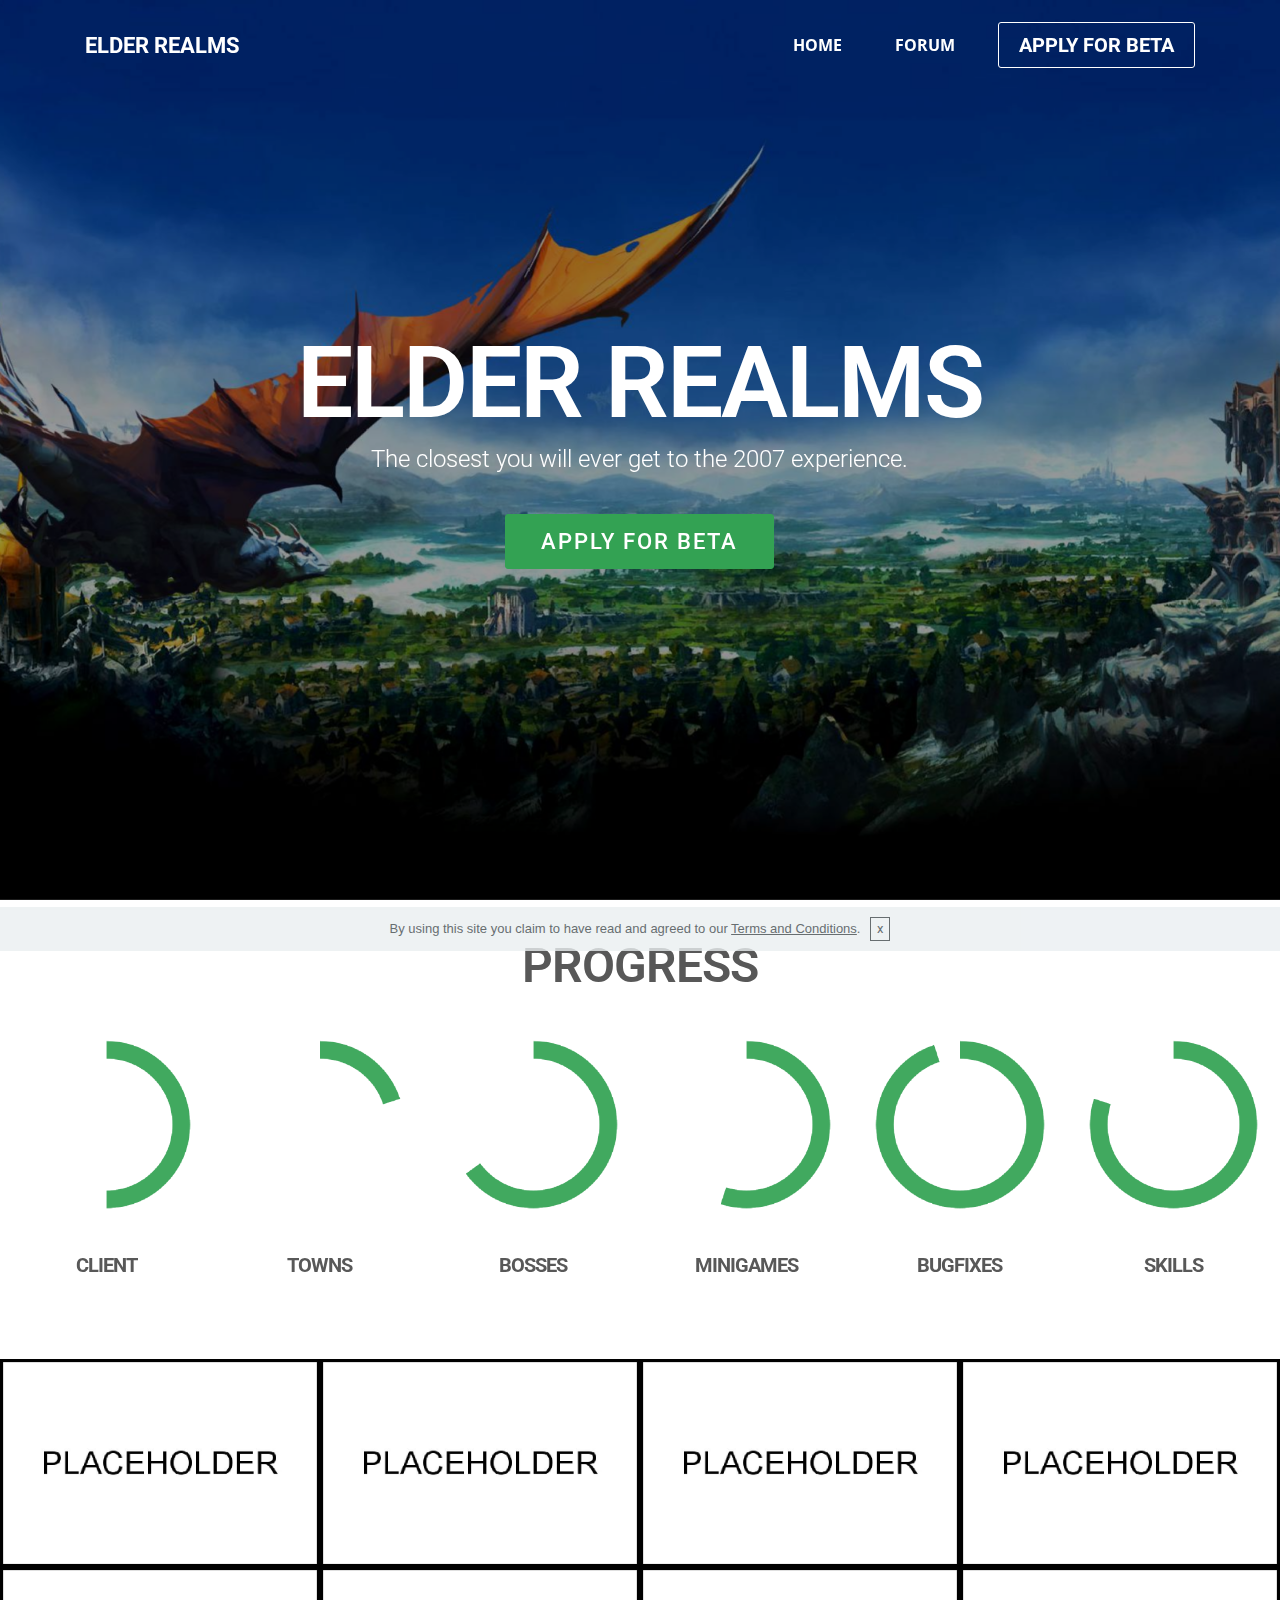
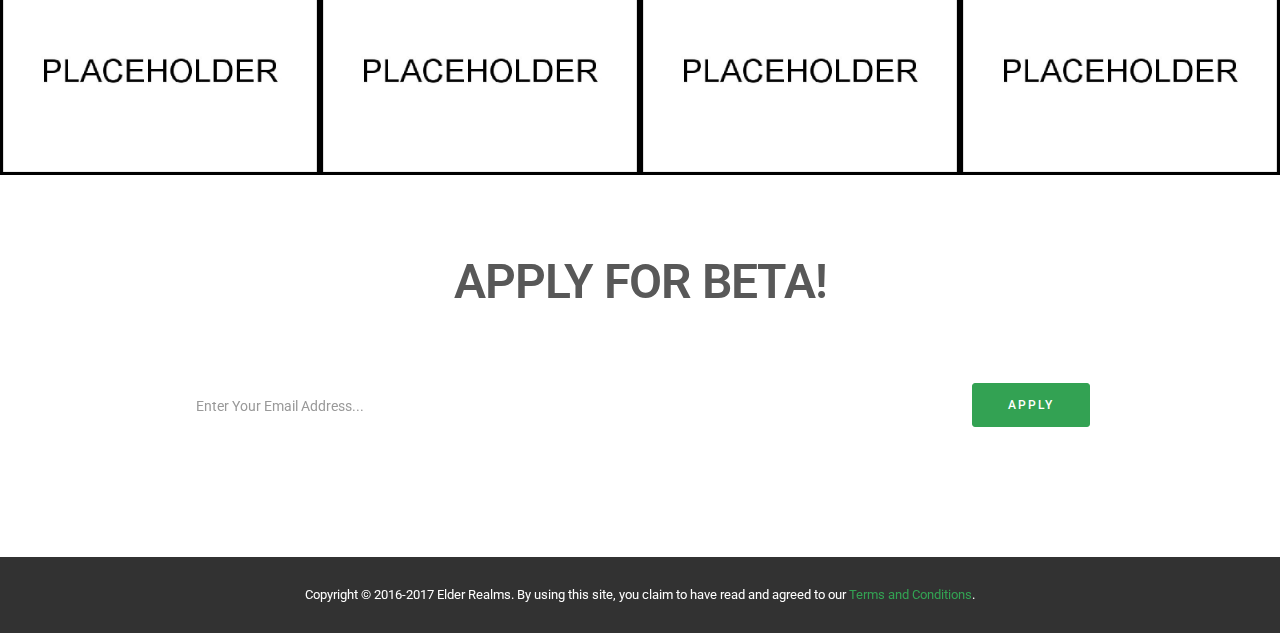
<file: index.html>
<!DOCTYPE html>
<html>
<head>
  <!-- Site made with Mobirise Website Builder v3.10.4, https://mobirise.com -->
  <meta charset="UTF-8">
  <meta http-equiv="X-UA-Compatible" content="IE=edge">
  <meta name="generator" content="Mobirise v3.10.4, mobirise.com">
  <meta name="viewport" content="width=device-width, initial-scale=1">
  <link rel="shortcut icon" href="assets/images/favicon-6-128x128-75.png" type="image/x-icon">
  <meta name="description" content="">
  <title>Elder Realms | Home</title>
  <link rel="stylesheet" href="https://fonts.googleapis.com/css?family=Lora:400,700,400italic,700italic&amp;subset=latin">
  <link rel="stylesheet" href="https://fonts.googleapis.com/css?family=Montserrat:400,700">
  <link rel="stylesheet" href="https://fonts.googleapis.com/css?family=Raleway:100,100i,200,200i,300,300i,400,400i,500,500i,600,600i,700,700i,800,800i,900,900i">
  <link rel="stylesheet" href="assets/bootstrap-material-design-font/css/material.css">
  <link rel="stylesheet" href="assets/et-line-font-plugin/style.css">
  <link rel="stylesheet" href="assets/tether/tether.min.css">
  <link rel="stylesheet" href="assets/bootstrap/css/bootstrap.min.css">
  <link rel="stylesheet" href="assets/dropdown/css/style.css">
  <link rel="stylesheet" href="assets/theme/css/style.css">
  <link rel="stylesheet" href="assets/mobirise-gallery/style.css">
  <link rel="stylesheet" href="assets/mobirise/css/mbr-additional.css" type="text/css">
  
  
  
</head>
<body>
<section id="menu-2">

    <nav class="navbar navbar-dropdown bg-color transparent navbar-fixed-top">
        <div class="container">

            <div class="mbr-table">
                <div class="mbr-table-cell">

                    <div class="navbar-brand">
                        
                        <a class="navbar-caption text-white" href="index.html">ELDER REALMS</a>
                    </div>

                </div>
                <div class="mbr-table-cell">

                    <button class="navbar-toggler pull-xs-right hidden-md-up" type="button" data-toggle="collapse" data-target="#exCollapsingNavbar">
                        <div class="hamburger-icon"></div>
                    </button>

                    <ul class="nav-dropdown collapse pull-xs-right nav navbar-nav navbar-toggleable-sm" id="exCollapsingNavbar"><li class="nav-item"><a class="nav-link link" href="index.html">HOME</a></li><li class="nav-item"><a class="nav-link link" href="https://elderrealms.prophpbb.com">FORUM</a></li><li class="nav-item nav-btn"><a class="nav-link btn btn-info-outline btn-info" href="index.html#form2-1e">APPLY FOR BETA</a></li></ul>
                    <button hidden="" class="navbar-toggler navbar-close" type="button" data-toggle="collapse" data-target="#exCollapsingNavbar">
                        <div class="close-icon"></div>
                    </button>

                </div>
            </div>

        </div>
    </nav>

</section>

<section class="engine"><a rel="external" href="https://mobirise.com">free responsive website maker software download</a></section><section class="mbr-section mbr-section-hero mbr-section-full mbr-parallax-background mbr-after-navbar" id="header1-1" style="background-image: url(assets/images/background-2000x1143-0.jpg);">

    <div class="mbr-overlay" style="opacity: 0.4; background-color: rgb(0, 0, 0);"></div>

    <div class="mbr-table-cell">

        <div class="container">
            <div class="row">
                <div class="mbr-section col-md-10 col-md-offset-1 text-xs-center">

                    <h1 class="mbr-section-title display-1"><span style="line-height: 1.1;">ELDER REALMS</span><br></h1>
                    <p class="mbr-section-lead lead">The closest you will ever get to the 2007 experience.</p>
                    <div class="mbr-section-btn"> <a class="btn btn-lg btn-danger" href="index.html#form2-1e">APPLY FOR BETA</a> </div>
                </div>
            </div>
        </div>
    </div>

    

</section>

<section class="mbr-section mbr-section__container article" id="header3-1g" style="background-color: rgb(255, 255, 255); padding-top: 40px; padding-bottom: 40px;">
    <div class="container">
        <div class="row">
            <div class="col-xs-12">
                <h3 class="mbr-section-title display-2">PROGRESS</h3>
                
            </div>
        </div>
    </div>
</section>

<section class="mbr-cards mbr-section mbr-section-nopadding" id="features3-1f" style="background-color: rgb(255, 255, 255);">

    

    <div class="mbr-cards-row row">
        <div class="mbr-cards-col col-xs-12 col-lg-2" style="padding-top: 0px; padding-bottom: 80px;">
            <div class="container">
              <div class="card cart-block">
                  <div class="card-img"><img src="assets/images/50-600x600-37.png" class="card-img-top"></div>
                  <div class="card-block">
                    <h4 class="card-title">CLIENT</h4>
                    
                    
                    
                    </div>
                </div>
            </div>
        </div>
        <div class="mbr-cards-col col-xs-12 col-lg-2" style="padding-top: 0px; padding-bottom: 80px;">
            <div class="container">
                <div class="card cart-block">
                    <div class="card-img"><img src="assets/images/20-600x600-23.png" class="card-img-top"></div>
                    <div class="card-block">
                        <h4 class="card-title">TOWNS</h4>
                        
                        
                        
                    </div>
                </div>
            </div>
        </div>
        <div class="mbr-cards-col col-xs-12 col-lg-2" style="padding-top: 0px; padding-bottom: 80px;">
            <div class="container">
                <div class="card cart-block">
                    <div class="card-img"><img src="assets/images/65-600x600-39.png" class="card-img-top"></div>
                    <div class="card-block">
                        <h4 class="card-title">BOSSES</h4>
                        
                        
                        
                    </div>
                </div>
            </div>
        </div>
        <div class="mbr-cards-col col-xs-12 col-lg-2" style="padding-top: 0px; padding-bottom: 80px;">
            <div class="container">
                <div class="card cart-block">
                    <div class="card-img"><img src="assets/images/55-600x600-38.png" class="card-img-top"></div>
                    <div class="card-block">
                        <h4 class="card-title">MINIGAMES</h4>
                        
                        
                        
                    </div>
                </div>
            </div>
        </div>
        <div class="mbr-cards-col col-xs-12 col-lg-2" style="padding-top: 0px; padding-bottom: 80px;">
            <div class="container">
                <div class="card cart-block">
                    <div class="card-img"><img src="assets/images/95-600x600-37.png" class="card-img-top"></div>
                    <div class="card-block">
                        <h4 class="card-title">BUGFIXES</h4>
                        
                        
                        
                    </div>
                </div>
            </div>
        </div>
        <div class="mbr-cards-col col-xs-12 col-lg-2" style="padding-top: 0px; padding-bottom: 80px;">
            <div class="container">
                <div class="card cart-block">
                    <div class="card-img"><img src="assets/images/80-600x600-29.png" class="card-img-top"></div>
                    <div class="card-block">
                        <h4 class="card-title">SKILLS</h4>
                        
                        
                        
                    </div>
                </div>
            </div>
        </div>
    </div>
</section>

<section class="mbr-gallery mbr-section mbr-section-nopadding mbr-slider-carousel" id="gallery1-14" data-filter="false" style="background-color: rgb(255, 255, 255); padding-top: 0rem; padding-bottom: 0rem;">
    <!-- Filter -->
    

    <!-- Gallery -->
    <div class="mbr-gallery-row">
        <div class=" mbr-gallery-layout-default">
            <div>
                <div>
                    <div class="mbr-gallery-item mbr-gallery-item__mobirise3 mbr-gallery-item--p0" data-tags="Animated" data-video-url="false">
                        <div href="#lb-gallery1-14" data-slide-to="0" data-toggle="modal">
                            
                            

                            <img alt="" src="assets/images/placeholder-2000x1304-28-800x521-14.jpg">
                            
                            <span class="icon-focus"></span>
                            
                        </div>
                    </div><div class="mbr-gallery-item mbr-gallery-item__mobirise3 mbr-gallery-item--p0" data-tags="Animated" data-video-url="false">
                        <div href="#lb-gallery1-14" data-slide-to="1" data-toggle="modal">
                            
                            

                            <img alt="" src="assets/images/placeholder-2000x1304-28-800x521-14.jpg">
                            
                            <span class="icon-focus"></span>
                            
                        </div>
                    </div><div class="mbr-gallery-item mbr-gallery-item__mobirise3 mbr-gallery-item--p0" data-tags="Animated" data-video-url="false">
                        <div href="#lb-gallery1-14" data-slide-to="2" data-toggle="modal">
                            
                            

                            <img alt="" src="assets/images/placeholder-2000x1304-28-800x521-14.jpg">
                            
                            <span class="icon-focus"></span>
                            
                        </div>
                    </div><div class="mbr-gallery-item mbr-gallery-item__mobirise3 mbr-gallery-item--p0" data-tags="Animated" data-video-url="false">
                        <div href="#lb-gallery1-14" data-slide-to="3" data-toggle="modal">
                            
                            

                            <img alt="" src="assets/images/placeholder-2000x1304-28-800x521-14.jpg">
                            
                            <span class="icon-focus"></span>
                            
                        </div>
                    </div><div class="mbr-gallery-item mbr-gallery-item__mobirise3 mbr-gallery-item--p0" data-tags="Animated" data-video-url="false">
                        <div href="#lb-gallery1-14" data-slide-to="4" data-toggle="modal">
                            
                            

                            <img alt="" src="assets/images/placeholder-2000x1304-28-800x521-14.jpg">
                            
                            <span class="icon-focus"></span>
                            
                        </div>
                    </div><div class="mbr-gallery-item mbr-gallery-item__mobirise3 mbr-gallery-item--p0" data-tags="Animated" data-video-url="false">
                        <div href="#lb-gallery1-14" data-slide-to="5" data-toggle="modal">
                            
                            

                            <img alt="" src="assets/images/placeholder-2000x1304-28-800x521-14.jpg">
                            
                            <span class="icon-focus"></span>
                            
                        </div>
                    </div><div class="mbr-gallery-item mbr-gallery-item__mobirise3 mbr-gallery-item--p0" data-tags="Animated" data-video-url="false">
                        <div href="#lb-gallery1-14" data-slide-to="6" data-toggle="modal">
                            
                            

                            <img alt="" src="assets/images/placeholder-2000x1304-28-800x521-14.jpg">
                            
                            <span class="icon-focus"></span>
                            
                        </div>
                    </div><div class="mbr-gallery-item mbr-gallery-item__mobirise3 mbr-gallery-item--p0" data-tags="Animated" data-video-url="false">
                        <div href="#lb-gallery1-14" data-slide-to="7" data-toggle="modal">
                            
                            

                            <img alt="" src="assets/images/placeholder-2000x1304-28-800x521-14.jpg">
                            
                            <span class="icon-focus"></span>
                            
                        </div>
                    </div>
                </div>
            </div>
            <div class="clearfix"></div>
        </div>
    </div>

    <!-- Lightbox -->
    <div data-app-prevent-settings="" class="mbr-slider modal fade carousel slide" tabindex="-1" data-keyboard="true" data-interval="false" id="lb-gallery1-14">
        <div class="modal-dialog">
            <div class="modal-content">
                <div class="modal-body">
                    <ol class="carousel-indicators">
                        <li data-app-prevent-settings="" data-target="#lb-gallery1-14" class=" active" data-slide-to="0"></li><li data-app-prevent-settings="" data-target="#lb-gallery1-14" data-slide-to="1"></li><li data-app-prevent-settings="" data-target="#lb-gallery1-14" data-slide-to="2"></li><li data-app-prevent-settings="" data-target="#lb-gallery1-14" data-slide-to="3"></li><li data-app-prevent-settings="" data-target="#lb-gallery1-14" data-slide-to="4"></li><li data-app-prevent-settings="" data-target="#lb-gallery1-14" data-slide-to="5"></li><li data-app-prevent-settings="" data-target="#lb-gallery1-14" data-slide-to="6"></li><li data-app-prevent-settings="" data-target="#lb-gallery1-14" data-slide-to="7"></li>
                    </ol>
                    <div class="carousel-inner">
                        <div class="carousel-item active">
                            <img alt="" src="assets/images/placeholder-2000x1304-28.jpg">
                        </div><div class="carousel-item">
                            <img alt="" src="assets/images/placeholder-2000x1304-28.jpg">
                        </div><div class="carousel-item">
                            <img alt="" src="assets/images/placeholder-2000x1304-28.jpg">
                        </div><div class="carousel-item">
                            <img alt="" src="assets/images/placeholder-2000x1304-28.jpg">
                        </div><div class="carousel-item">
                            <img alt="" src="assets/images/placeholder-2000x1304-28.jpg">
                        </div><div class="carousel-item">
                            <img alt="" src="assets/images/placeholder-2000x1304-28.jpg">
                        </div><div class="carousel-item">
                            <img alt="" src="assets/images/placeholder-2000x1304-28.jpg">
                        </div><div class="carousel-item">
                            <img alt="" src="assets/images/placeholder-2000x1304-28.jpg">
                        </div>
                    </div>
                    <a class="left carousel-control" role="button" data-slide="prev" href="#lb-gallery1-14">
                        <span class="icon-prev" aria-hidden="true"></span>
                        <span class="sr-only">Previous</span>
                    </a>
                    <a class="right carousel-control" role="button" data-slide="next" href="#lb-gallery1-14">
                        <span class="icon-next" aria-hidden="true"></span>
                        <span class="sr-only">Next</span>
                    </a>

                    <a class="close" href="#" role="button" data-dismiss="modal">
                        <span aria-hidden="true">×</span>
                        <span class="sr-only">Close</span>
                    </a>
                </div>
            </div>
        </div>
    </div>
</section>

<section class="mbr-section" id="form2-1e" style="background-color: rgb(255, 255, 255); padding-top: 80px; padding-bottom: 120px;">
        <div class="mbr-section mbr-section__container mbr-section__container--middle">
        <div class="container">
            <div class="row">
                <div class="col-xs-12 text-xs-center">
                    <h3 class="mbr-section-title display-2">APPLY FOR BETA!</h3>
                    
                </div>
            </div>
        </div>
    </div>
    <div class="mbr-section mbr-section-nopadding">
        <div class="container">
            <div class="row">
                <div class="col-xs-12 col-lg-10 col-lg-offset-1" data-form-type="formoid">
                    <div data-form-alert="true"><div hidden="" data-form-alert-success="true">Thanks for applying! We will contact you when we need new BETA-testers!</div></div>
                    <form class="mbr-form" action="https://mobirise.com/" method="post" data-form-title="APPLY FOR BETA!">
                        <input type="hidden" value="C2aOvkdvLqL+SpcwtxKRbkrG2PVS2iOQFv3Ey42Sjv2zaRQmWtjTLXYkS+hOFYPzdvxZ85g5EigyUWYkxccgblzEGXZGK246cHAtPU0GtaYjh6MRzVvrqIs1FGv1EPz8" data-form-email="true">
                        <div class="mbr-subscribe mbr-subscribe-dark input-group">
                            <input type="email" class="form-control" name="email" required="" data-form-field="Email" placeholder="Enter Your Email Address..." id="form2-1e-email">
                            <span class="input-group-btn"><button type="submit" class="btn btn-primary">APPLY</button></span>
                        </div>
                    </form>
                </div>
            </div>
        </div>
    </div>
</section>

<footer class="mbr-small-footer mbr-section mbr-section-nopadding" id="footer1-17" style="background-color: rgb(50, 50, 50); padding-top: 1.75rem; padding-bottom: 1.75rem;">
    
    <div class="container">
        <p class="text-xs-center">Copyright © 2016-2017 Elder Realms. By using this site, you claim to have read and agreed to our <a href="privacy.html">Terms and Conditions</a>.</p>
    </div>
</footer>


  <script src="assets/web/assets/jquery/jquery.min.js"></script>
  <script src="assets/tether/tether.min.js"></script>
  <script src="assets/bootstrap/js/bootstrap.min.js"></script>
  <script src="assets/smooth-scroll/SmoothScroll.js"></script>
  <script src="assets/cookies-alert-plugin/cookies-alert-core.js"></script>
  <script src="assets/cookies-alert-plugin/cookies-alert-script.js"></script>
  <script src="assets/jarallax/jarallax.js"></script>
  <script src="assets/masonry/masonry.pkgd.min.js"></script>
  <script src="assets/imagesloaded/imagesloaded.pkgd.min.js"></script>
  <script src="assets/bootstrap-carousel-swipe/bootstrap-carousel-swipe.js"></script>
  <script src="assets/dropdown/js/script.min.js"></script>
  <script src="assets/touchSwipe/jquery.touchSwipe.min.js"></script>
  <script src="assets/theme/js/script.js"></script>
  <script src="assets/mobirise-gallery/player.min.js"></script>
  <script src="assets/mobirise-gallery/script.js"></script>
  <script src="assets/formoid/formoid.min.js"></script>
  
  
<input name="cookieData" type="hidden" data-cookie-text="By using this site you claim to have read and agreed to our <a href='privacy.html'>Terms and Conditions</a>.">
  </body>
</html>
</file>
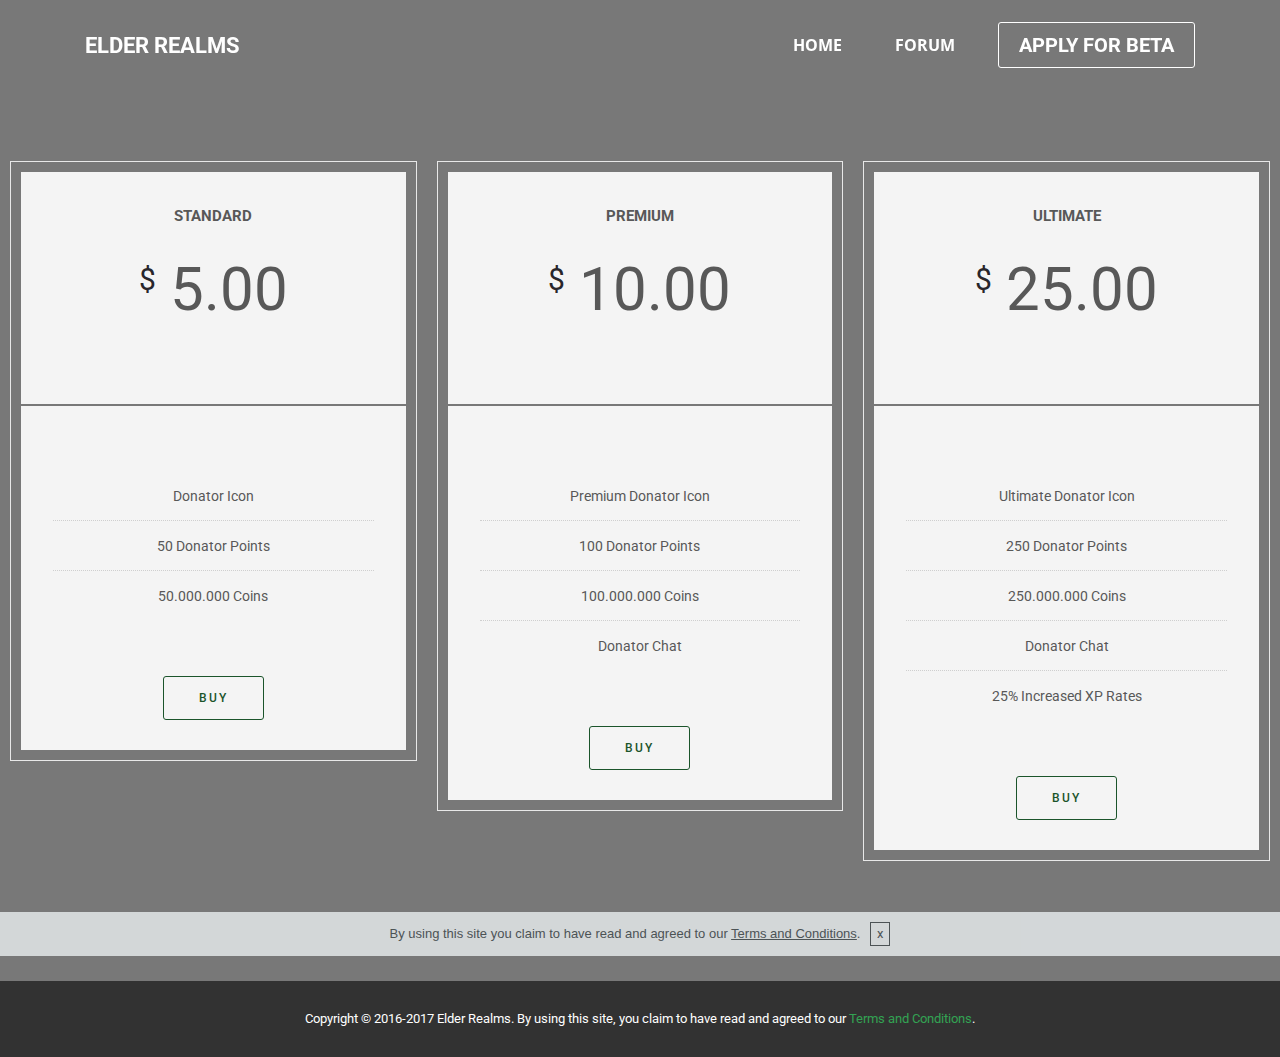
<file: donate.html>
<!DOCTYPE html>
<html>
<head>
  <!-- Site made with Mobirise Website Builder v3.10.4, https://mobirise.com -->
  <meta charset="UTF-8">
  <meta http-equiv="X-UA-Compatible" content="IE=edge">
  <meta name="generator" content="Mobirise v3.10.4, mobirise.com">
  <meta name="viewport" content="width=device-width, initial-scale=1">
  <link rel="shortcut icon" href="assets/images/favicon-6-128x128-75.png" type="image/x-icon">
  <meta name="description" content="">
  <title>Elder Realms | Donate</title>
  <link rel="stylesheet" href="https://fonts.googleapis.com/css?family=Lora:400,700,400italic,700italic&amp;subset=latin">
  <link rel="stylesheet" href="https://fonts.googleapis.com/css?family=Montserrat:400,700">
  <link rel="stylesheet" href="https://fonts.googleapis.com/css?family=Raleway:100,100i,200,200i,300,300i,400,400i,500,500i,600,600i,700,700i,800,800i,900,900i">
  <link rel="stylesheet" href="assets/bootstrap-material-design-font/css/material.css">
  <link rel="stylesheet" href="assets/tether/tether.min.css">
  <link rel="stylesheet" href="assets/bootstrap/css/bootstrap.min.css">
  <link rel="stylesheet" href="assets/dropdown/css/style.css">
  <link rel="stylesheet" href="assets/theme/css/style.css">
  <link rel="stylesheet" href="assets/mobirise/css/mbr-additional.css" type="text/css">
  
  
  
</head>
<body>
<section id="menu-i">

    <nav class="navbar navbar-dropdown bg-color transparent navbar-fixed-top">
        <div class="container">

            <div class="mbr-table">
                <div class="mbr-table-cell">

                    <div class="navbar-brand">
                        
                        <a class="navbar-caption text-white" href="index.html">ELDER REALMS</a>
                    </div>

                </div>
                <div class="mbr-table-cell">

                    <button class="navbar-toggler pull-xs-right hidden-md-up" type="button" data-toggle="collapse" data-target="#exCollapsingNavbar">
                        <div class="hamburger-icon"></div>
                    </button>

                    <ul class="nav-dropdown collapse pull-xs-right nav navbar-nav navbar-toggleable-sm" id="exCollapsingNavbar"><li class="nav-item"><a class="nav-link link" href="index.html">HOME</a></li><li class="nav-item"><a class="nav-link link" href="https://elderrealms.prophpbb.com">FORUM</a></li><li class="nav-item nav-btn"><a class="nav-link btn btn-info-outline btn-info" href="index.html#form2-1e">APPLY FOR BETA</a></li></ul>
                    <button hidden="" class="navbar-toggler navbar-close" type="button" data-toggle="collapse" data-target="#exCollapsingNavbar">
                        <div class="close-icon"></div>
                    </button>

                </div>
            </div>

        </div>
    </nav>

</section>

<section class="engine"><a rel="external" href="https://mobirise.com">site builder software</a></section><section class="mbr-section mbr-after-navbar" id="pricing-table2-1a" style="background-color: rgb(120, 120, 120); padding-top: 120px; padding-bottom: 120px;">

    

    <div class="mbr-section mbr-section__container mbr-section__container--middle">
      <div class="container">
          <div class="row">
              <div class="col-xs-12 text-xs-center">
                  
                  
              </div>
          </div>
      </div>
    </div>

    <div class="mbr-section mbr-section-nopadding mbr-price-table">
      <div class="row">
            <div class="col-xs-12 col-md-6 col-xl-4">
                <div class="mbr-plan card text-xs-center">
                    <div class="mbr-plan-header card-block">
                      
                      <div class="card-title">
                        <h3 class="mbr-plan-title">STANDARD</h3>
                        <small class="mbr-plan-subtitle"></small>
                      </div>
                      <div class="card-text">
                          <div class="mbr-price">
                            <span class="mbr-price-value">$</span>
                            <span class="mbr-price-figure">5.00</span><small class="mbr-price-term"></small>
                          </div>
                          <small class="mbr-plan-price-desc"></small>
                      </div>
                    </div>
                    <div class="mbr-plan-body card-block">
                      <div class="mbr-plan-list"><ul class="list-group list-group-flush"><li class="list-group-item">Donator Icon</li><li class="list-group-item">50 Donator Points</li><li class="list-group-item">50.000.000 Coins</li></ul></div>
                      <div class="mbr-plan-btn"><a href="https://mobirise.com" class="btn btn-danger-outline btn-danger">BUY</a></div>
                    </div>
                </div>
            </div>
            
            <div class="col-xs-12 col-md-6 col-xl-4">
                <div class="mbr-plan card text-xs-center">
                    <div class="mbr-plan-header card-block">
                      
                      <div class="card-title">
                        <h3 class="mbr-plan-title">PREMIUM</h3>
                        <small class="mbr-plan-subtitle"></small>
                      </div>
                      <div class="card-text">
                          <div class="mbr-price">
                            <span class="mbr-price-value">$</span>
                            <span class="mbr-price-figure">10.00</span><small class="mbr-price-term"></small>
                          </div>
                          <small class="mbr-plan-price-desc"></small>
                      </div>
                    </div>
                    <div class="mbr-plan-body card-block">
                      <div class="mbr-plan-list"><ul class="list-group list-group-flush"><li class="list-group-item">Premium Donator Icon</li><li class="list-group-item">100 Donator Points</li><li class="list-group-item">100.000.000 Coins</li><li class="list-group-item">Donator Chat</li></ul></div>
                      <div class="mbr-plan-btn"><a href="https://mobirise.com" class="btn btn-danger-outline btn-danger">BUY</a></div>
                    </div>
                </div>
            </div>
            <div class="col-xs-12 col-md-6 col-xl-4">
                <div class="mbr-plan card text-xs-center">
                    <div class="mbr-plan-header card-block">
                      
                      <div class="card-title">
                        <h3 class="mbr-plan-title">ULTIMATE</h3>
                        <small class="mbr-plan-subtitle"></small>
                      </div>
                      <div class="card-text">
                          <div class="mbr-price">
                            <span class="mbr-price-value">$</span>
                            <span class="mbr-price-figure">25.00</span><small class="mbr-price-term"></small>
                          </div>
                          <small class="mbr-plan-price-desc"></small>
                      </div>
                    </div>
                    <div class="mbr-plan-body card-block">
                      <div class="mbr-plan-list"><ul class="list-group list-group-flush"><li class="list-group-item">Ultimate Donator Icon</li><li class="list-group-item">250 Donator Points</li><li class="list-group-item">250.000.000 Coins</li><li class="list-group-item">Donator Chat</li><li class="list-group-item">25% Increased XP Rates</li></ul></div>
                      <div class="mbr-plan-btn"><a href="https://mobirise.com" class="btn btn-danger-outline btn-danger">BUY</a></div>
                    </div>
                </div>
            </div>
          </div>
    </div>

</section>

<footer class="mbr-small-footer mbr-section mbr-section-nopadding" id="footer1-17" style="background-color: rgb(50, 50, 50); padding-top: 1.75rem; padding-bottom: 1.75rem;">
    
    <div class="container">
        <p class="text-xs-center">Copyright © 2016-2017 Elder Realms. By using this site, you claim to have read and agreed to our <a href="privacy.html">Terms and Conditions</a>.</p>
    </div>
</footer>


  <script src="assets/web/assets/jquery/jquery.min.js"></script>
  <script src="assets/tether/tether.min.js"></script>
  <script src="assets/bootstrap/js/bootstrap.min.js"></script>
  <script src="assets/smooth-scroll/SmoothScroll.js"></script>
  <script src="assets/cookies-alert-plugin/cookies-alert-core.js"></script>
  <script src="assets/cookies-alert-plugin/cookies-alert-script.js"></script>
  <script src="assets/dropdown/js/script.min.js"></script>
  <script src="assets/touchSwipe/jquery.touchSwipe.min.js"></script>
  <script src="assets/theme/js/script.js"></script>
  
  
<input name="cookieData" type="hidden" data-cookie-text="By using this site you claim to have read and agreed to our <a href='privacy.html'>Terms and Conditions</a>.">
  </body>
</html>
</file>
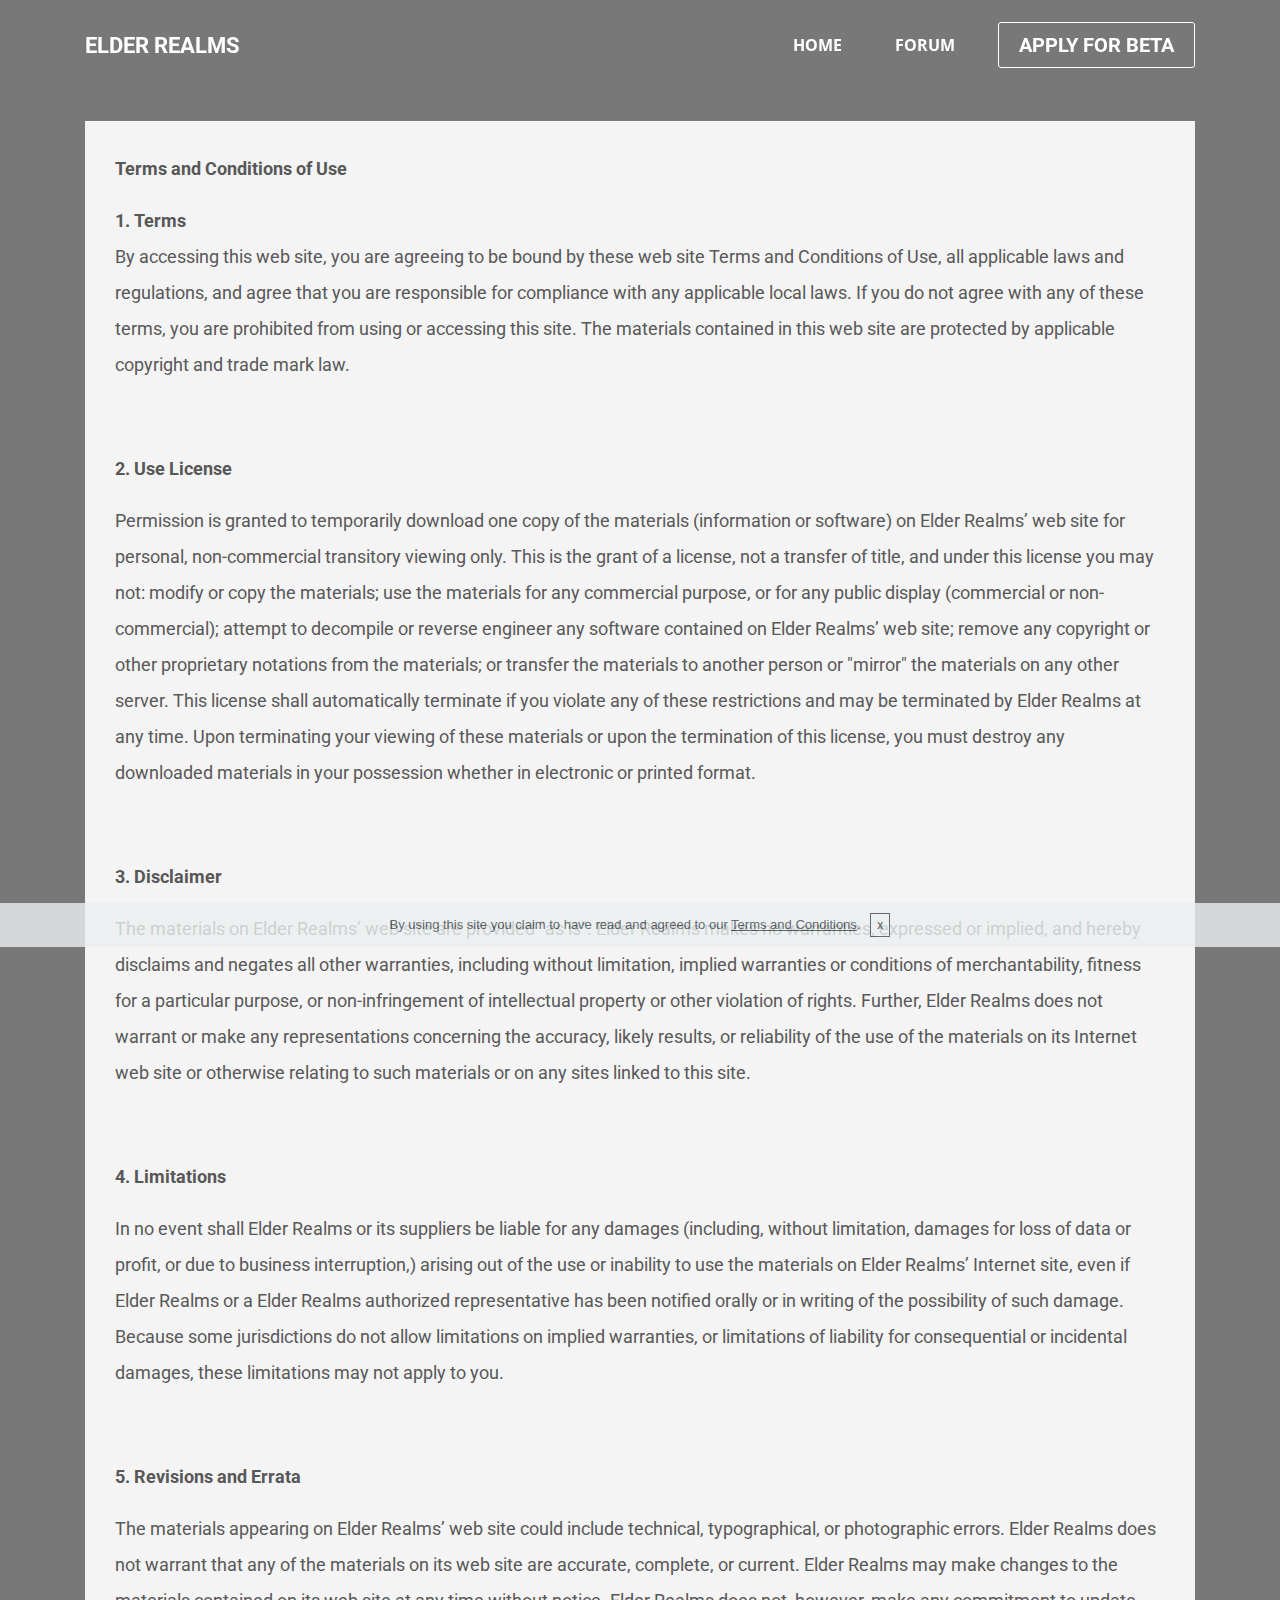
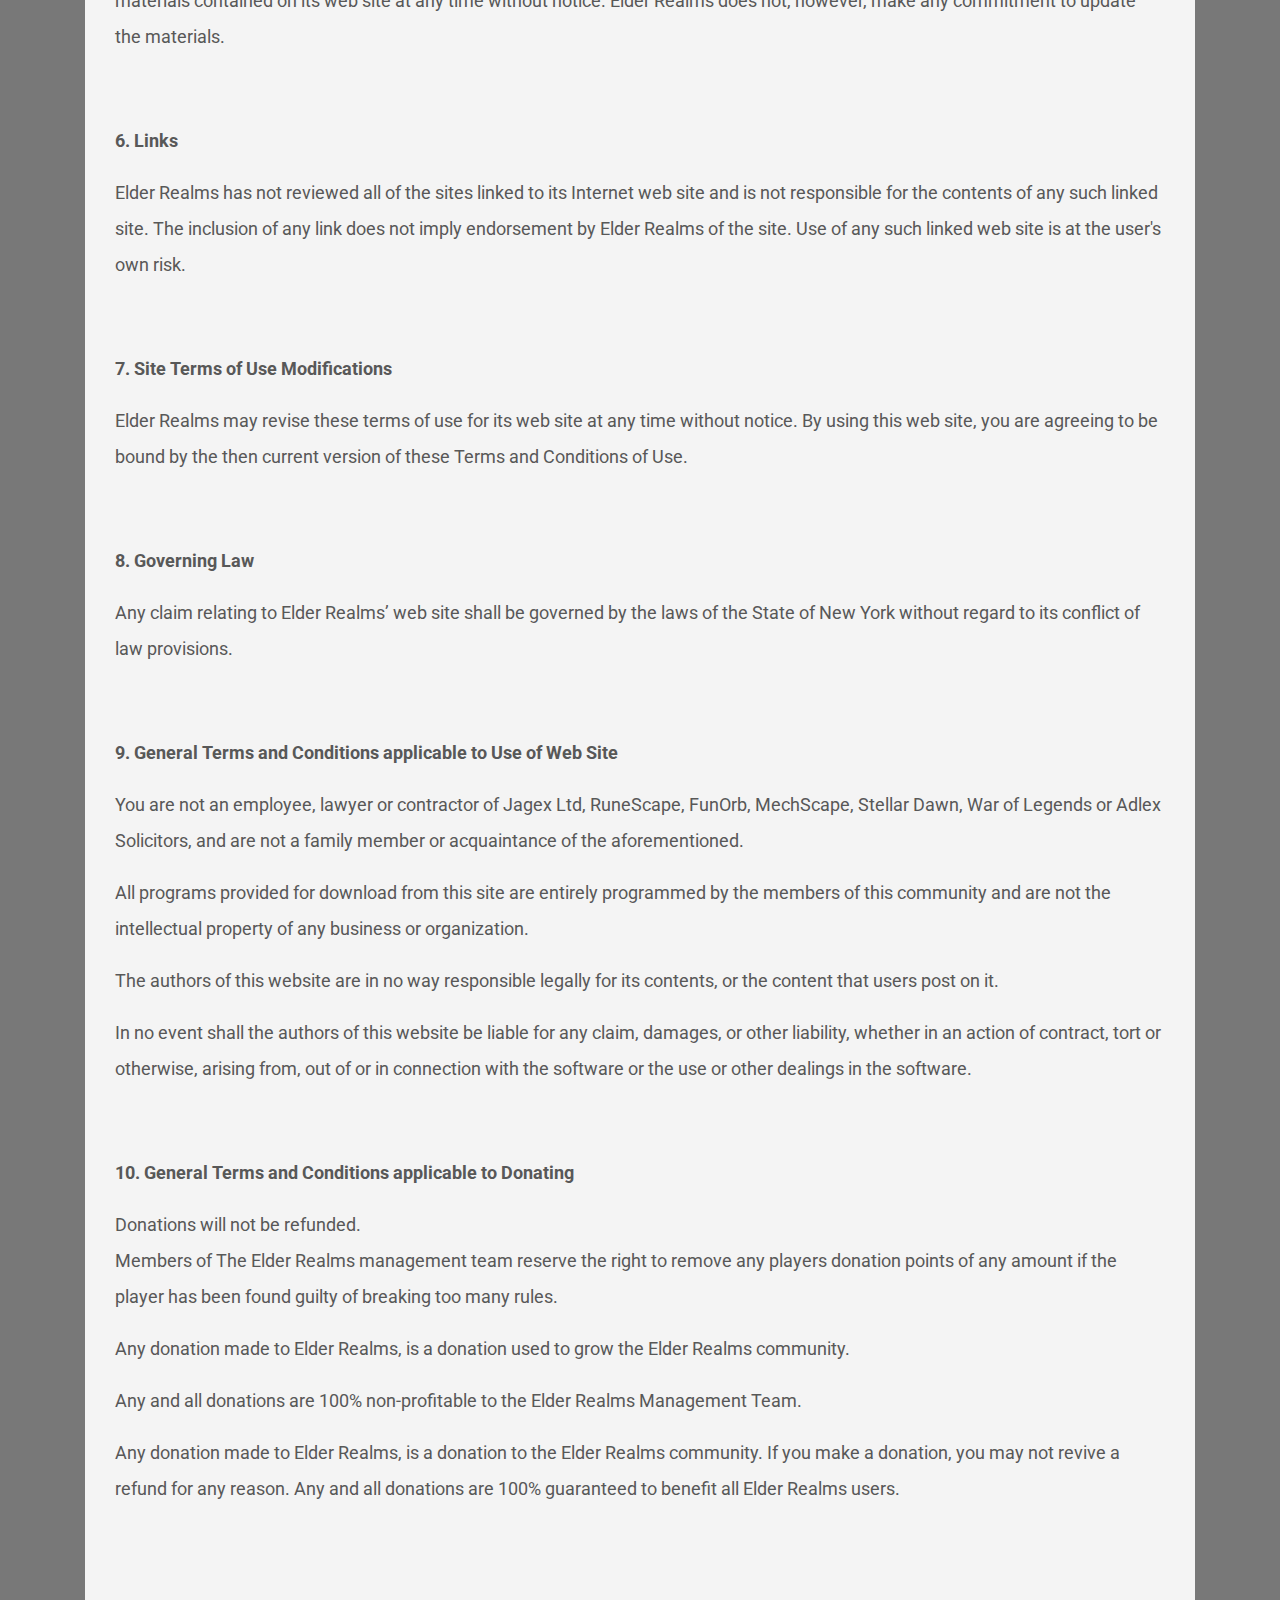
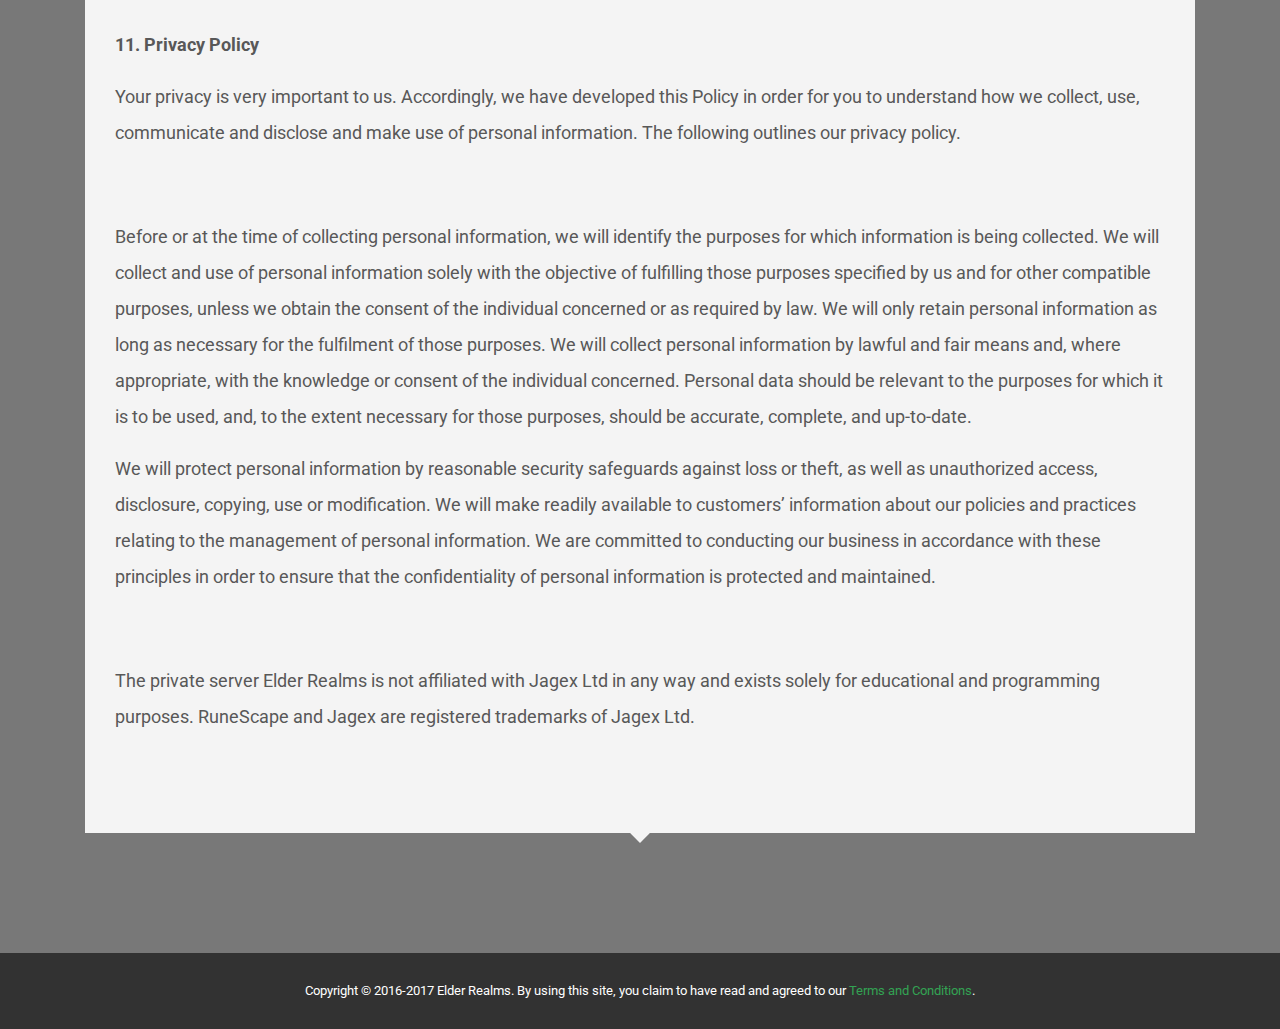
<file: privacy.html>
<!DOCTYPE html>
<html>
<head>
  <!-- Site made with Mobirise Website Builder v3.10.4, https://mobirise.com -->
  <meta charset="UTF-8">
  <meta http-equiv="X-UA-Compatible" content="IE=edge">
  <meta name="generator" content="Mobirise v3.10.4, mobirise.com">
  <meta name="viewport" content="width=device-width, initial-scale=1">
  <link rel="shortcut icon" href="assets/images/favicon-6-128x128-75.png" type="image/x-icon">
  <meta name="description" content="">
  <title>Elder Realms | Terms and Conditions</title>
  <link rel="stylesheet" href="https://fonts.googleapis.com/css?family=Lora:400,700,400italic,700italic&amp;subset=latin">
  <link rel="stylesheet" href="https://fonts.googleapis.com/css?family=Montserrat:400,700">
  <link rel="stylesheet" href="https://fonts.googleapis.com/css?family=Raleway:100,100i,200,200i,300,300i,400,400i,500,500i,600,600i,700,700i,800,800i,900,900i">
  <link rel="stylesheet" href="assets/bootstrap-material-design-font/css/material.css">
  <link rel="stylesheet" href="assets/tether/tether.min.css">
  <link rel="stylesheet" href="assets/bootstrap/css/bootstrap.min.css">
  <link rel="stylesheet" href="assets/dropdown/css/style.css">
  <link rel="stylesheet" href="assets/theme/css/style.css">
  <link rel="stylesheet" href="assets/mobirise/css/mbr-additional.css" type="text/css">
  
  
  
</head>
<body>
<section id="menu-s">

    <nav class="navbar navbar-dropdown bg-color transparent navbar-fixed-top">
        <div class="container">

            <div class="mbr-table">
                <div class="mbr-table-cell">

                    <div class="navbar-brand">
                        
                        <a class="navbar-caption text-white" href="index.html">ELDER REALMS</a>
                    </div>

                </div>
                <div class="mbr-table-cell">

                    <button class="navbar-toggler pull-xs-right hidden-md-up" type="button" data-toggle="collapse" data-target="#exCollapsingNavbar">
                        <div class="hamburger-icon"></div>
                    </button>

                    <ul class="nav-dropdown collapse pull-xs-right nav navbar-nav navbar-toggleable-sm" id="exCollapsingNavbar"><li class="nav-item"><a class="nav-link link" href="index.html">HOME</a></li><li class="nav-item"><a class="nav-link link" href="https://elderrealms.prophpbb.com">FORUM</a></li><li class="nav-item nav-btn"><a class="nav-link btn btn-info-outline btn-info" href="index.html#form2-1e">APPLY FOR BETA</a></li></ul>
                    <button hidden="" class="navbar-toggler navbar-close" type="button" data-toggle="collapse" data-target="#exCollapsingNavbar">
                        <div class="close-icon"></div>
                    </button>

                </div>
            </div>

        </div>
    </nav>

</section>

<section class="engine"><a rel="external" href="https://mobirise.com">easy wysiwyg web page building</a></section><section class="mbr-section mbr-after-navbar" id="testimonials1-1b" style="background-color: rgb(120, 120, 120); padding-top: 80px; padding-bottom: 120px;">

    

        <div class="mbr-section mbr-section__container mbr-section__container--middle">
            <div class="container">
                <div class="row">
                    <div class="col-xs-12 text-xs-center">
                        
                        
                    </div>
                </div>
            </div>
        </div>


    <div class="mbr-testimonials mbr-section mbr-section-nopadding">
        <div class="container">
            <div class="row">

                <div class="col-xs-12">

                    <div class="mbr-testimonial card">
                        <div class="card-block"><p><strong>Terms and Conditions of Use</strong></p><p><strong>1. Terms<br></strong><span style="font-size: 1.125rem; line-height: 2;">By accessing this web site, you are agreeing to be bound by these web site Terms and Conditions of Use, all applicable laws and regulations, and agree that you are responsible for compliance with any applicable local laws. If you do not agree with any of these terms, you are prohibited from using or accessing this site. The materials contained in this web site are protected by applicable copyright and trade mark law.</span></p><p><br></p><p><strong>2. Use License</strong></p><p>Permission is granted to temporarily download one copy of the materials (information or software) on Elder Realms’ web site for personal, non-commercial transitory viewing only. This is the grant of a license, not a transfer of title, and under this license you may not: modify or copy the materials; use the materials for any commercial purpose, or for any public display (commercial or non-commercial); attempt to decompile or reverse engineer any software contained on Elder Realms’ web site; remove any copyright or other proprietary notations from the materials; or transfer the materials to another person or "mirror" the materials on any other server. This license shall automatically terminate if you violate any of these restrictions and may be terminated by Elder Realms at any time. Upon terminating your viewing of these materials or upon the termination of this license, you must destroy any downloaded materials in your possession whether in electronic or printed format.</p><p><br></p><p><strong>3. Disclaimer</strong></p><p>The materials on Elder Realms’ web site are provided "as is". Elder Realms makes no warranties, expressed or implied, and hereby disclaims and negates all other warranties, including without limitation, implied warranties or conditions of merchantability, fitness for a particular purpose, or non-infringement of intellectual property or other violation of rights. Further, Elder Realms does not warrant or make any representations concerning the accuracy, likely results, or reliability of the use of the materials on its Internet web site or otherwise relating to such materials or on any sites linked to this site.</p><p><br></p><p><strong>4. Limitations</strong></p><p>In no event shall Elder Realms or its suppliers be liable for any damages (including, without limitation, damages for loss of data or profit, or due to business interruption,) arising out of the use or inability to use the materials on Elder Realms’ Internet site, even if Elder Realms or a Elder Realms authorized representative has been notified orally or in writing of the possibility of such damage. Because some jurisdictions do not allow limitations on implied warranties, or limitations of liability for consequential or incidental damages, these limitations may not apply to you.</p><p><br></p><p><strong>5. Revisions and Errata</strong></p><p>The materials appearing on Elder Realms’ web site could include technical, typographical, or photographic errors. Elder Realms does not warrant that any of the materials on its web site are accurate, complete, or current. Elder Realms may make changes to the materials contained on its web site at any time without notice. Elder Realms does not, however, make any commitment to update the materials.</p><p><br></p><p><strong>6. Links</strong></p><p>Elder Realms has not reviewed all of the sites linked to its Internet web site and is not responsible for the contents of any such linked site. The inclusion of any link does not imply endorsement by Elder Realms of the site. Use of any such linked web site is at the user's own risk.</p><p><br></p><p><strong>7. Site Terms of Use Modifications</strong></p><p>Elder Realms may revise these terms of use for its web site at any time without notice. By using this web site, you are agreeing to be bound by the then current version of these Terms and Conditions of Use.</p><p><br></p><p><strong>8. Governing Law</strong></p><p>Any claim relating to Elder Realms’ web site shall be governed by the laws of the State of New York without regard to its conflict of law provisions.</p><p><br></p><p><strong>9. General Terms and Conditions applicable to Use of Web Site</strong></p><p>You are not an employee, lawyer or contractor of Jagex Ltd, RuneScape, FunOrb, MechScape, Stellar Dawn, War of Legends or Adlex Solicitors, and are not a family member or acquaintance of the aforementioned.</p><p>All programs provided for download from this site are entirely programmed by the members of this community and are not the intellectual property of any business or organization.</p><p>The authors of this website are in no way responsible legally for its contents, or the content that users post on it.</p><p>In no event shall the authors of this website be liable for any claim, damages, or other liability, whether in an action of contract, tort or otherwise, arising from, out of or in connection with the software or the use or other dealings in the software.</p><p><br></p><p><strong>10. General Terms and Conditions applicable to Donating</strong></p><p>Donations will not be refunded.<br>Members of The Elder Realms management team reserve the right to remove any players donation points of any amount if the player has been found guilty of breaking too many rules.</p><p><span style="font-size: 1.125rem; line-height: 2;">Any donation made to Elder Realms, is a donation used to grow the Elder Realms community.</span></p><p>Any and all donations are 100% non-profitable to the Elder Realms Management Team.</p><p>Any donation made to Elder Realms, is a donation to the Elder Realms community. If you make a donation, you may not revive a refund for any reason. Any and all donations are 100% guaranteed to benefit all Elder Realms users.</p><p><br></p><p><br></p><p><strong>11. Privacy Policy</strong></p><p>Your privacy is very important to us. Accordingly, we have developed this Policy in order for you to understand how we collect, use, communicate and disclose and make use of personal information. The following outlines our privacy policy.</p><p><br></p><p>Before or at the time of collecting personal information, we will identify the purposes for which information is being collected. We will collect and use of personal information solely with the objective of fulfilling those purposes specified by us and for other compatible purposes, unless we obtain the consent of the individual concerned or as required by law. We will only retain personal information as long as necessary for the fulfilment of those purposes. We will collect personal information by lawful and fair means and, where appropriate, with the knowledge or consent of the individual concerned. Personal data should be relevant to the purposes for which it is to be used, and, to the extent necessary for those purposes, should be accurate, complete, and up-to-date.</p><p>We will protect personal information by reasonable security safeguards against loss or theft, as well as unauthorized access, disclosure, copying, use or modification. We will make readily available to customers’ information about our policies and practices relating to the management of personal information. We are committed to conducting our business in accordance with these principles in order to ensure that the confidentiality of personal information is protected and maintained.</p><p><br></p><p>The private server Elder Realms is not affiliated with Jagex Ltd in any way and exists solely for educational and programming purposes. RuneScape and Jagex are registered trademarks of Jagex Ltd.&nbsp;</p><p><br></p></div>
                        <div class="mbr-author card-footer">
                            
                            
                            
                        </div>
                    </div>
                </div>

            </div>

        </div>

    </div>

</section>

<footer class="mbr-small-footer mbr-section mbr-section-nopadding" id="footer1-17" style="background-color: rgb(50, 50, 50); padding-top: 1.75rem; padding-bottom: 1.75rem;">
    
    <div class="container">
        <p class="text-xs-center">Copyright © 2016-2017 Elder Realms. By using this site, you claim to have read and agreed to our <a href="privacy.html">Terms and Conditions</a>.</p>
    </div>
</footer>


  <script src="assets/web/assets/jquery/jquery.min.js"></script>
  <script src="assets/tether/tether.min.js"></script>
  <script src="assets/bootstrap/js/bootstrap.min.js"></script>
  <script src="assets/smooth-scroll/SmoothScroll.js"></script>
  <script src="assets/cookies-alert-plugin/cookies-alert-core.js"></script>
  <script src="assets/cookies-alert-plugin/cookies-alert-script.js"></script>
  <script src="assets/dropdown/js/script.min.js"></script>
  <script src="assets/touchSwipe/jquery.touchSwipe.min.js"></script>
  <script src="assets/theme/js/script.js"></script>
  
  
<input name="cookieData" type="hidden" data-cookie-text="By using this site you claim to have read and agreed to our <a href='privacy.html'>Terms and Conditions</a>.">
  </body>
</html>
</file>
<file: assets/bootstrap-material-design-font/css/material.css>
@font-face {
  font-family: 'Material-Design-Icons';
  src: url('../fonts/Material-Design-Icons.eot?3ocs8m');
  src: url('../fonts/Material-Design-Icons.eot?#iefix3ocs8m') format('embedded-opentype'), url('../fonts/Material-Design-Icons.woff?3ocs8m') format('woff'), url('../fonts/Material-Design-Icons.ttf?3ocs8m') format('truetype'), url('../fonts/Material-Design-Icons.svg?3ocs8m#Material-Design-Icons') format('svg');
  font-weight: normal;
  font-style: normal;
}
[class^="mdi-"],
[class*="mdi-"] {
  speak: none;
  display: inline-block;
  font-style: normal;
  font-variant:normal;
  font-weight:normal;
  /*font-size:24px;*/
  line-height:1;
  font-family:'Material-Design-Icons' !important;
  text-rendering: auto;
  
  -webkit-font-smoothing: antialiased;
  -moz-osx-font-smoothing: grayscale;
  -webkit-transform: translate(0, 0);
      -ms-transform: translate(0, 0);
          transform: translate(0, 0);
}
[class^="mdi-"]:before,
[class*="mdi-"]:before {
  display: inline-block;
  speak: none;
  text-decoration: inherit;
}
[class^="mdi-"].pull-left,
[class*="mdi-"].pull-left {
  margin-right: .3em;
}
[class^="mdi-"].pull-right,
[class*="mdi-"].pull-right {
  margin-left: .3em;
}
[class^="mdi-"].mdi-lg:before,
[class*="mdi-"].mdi-lg:before,
[class^="mdi-"].mdi-lg:after,
[class*="mdi-"].mdi-lg:after {
  font-size: 1.33333333em;
  line-height: 0.75em;
  vertical-align: -15%;
}
[class^="mdi-"].mdi-2x:before,
[class*="mdi-"].mdi-2x:before,
[class^="mdi-"].mdi-2x:after,
[class*="mdi-"].mdi-2x:after {
  font-size: 2em;
}
[class^="mdi-"].mdi-3x:before,
[class*="mdi-"].mdi-3x:before,
[class^="mdi-"].mdi-3x:after,
[class*="mdi-"].mdi-3x:after {
  font-size: 3em;
}
[class^="mdi-"].mdi-4x:before,
[class*="mdi-"].mdi-4x:before,
[class^="mdi-"].mdi-4x:after,
[class*="mdi-"].mdi-4x:after {
  font-size: 4em;
}
[class^="mdi-"].mdi-5x:before,
[class*="mdi-"].mdi-5x:before,
[class^="mdi-"].mdi-5x:after,
[class*="mdi-"].mdi-5x:after {
  font-size: 5em;
}
[class^="mdi-device-signal-cellular-"]:after,
[class^="mdi-device-battery-"]:after,
[class^="mdi-device-battery-charging-"]:after,
[class^="mdi-device-signal-cellular-connected-no-internet-"]:after,
[class^="mdi-device-signal-wifi-"]:after,
[class^="mdi-device-signal-wifi-statusbar-not-connected"]:after,
.mdi-device-network-wifi:after {
  opacity: .3;
  position: absolute;
  left: 0;
  top: 0;
  z-index: 1;
  display: inline-block;
  speak: none;
  text-decoration: inherit;
}
[class^="mdi-device-signal-cellular-"]:after {
  content: "\e758";
}
[class^="mdi-device-battery-"]:after {
  content: "\e735";
}
[class^="mdi-device-battery-charging-"]:after {
  content: "\e733";
}
[class^="mdi-device-signal-cellular-connected-no-internet-"]:after {
  content: "\e75d";
}
[class^="mdi-device-signal-wifi-"]:after,
.mdi-device-network-wifi:after {
  content: "\e765";
}
[class^="mdi-device-signal-wifi-statusbasr-not-connected"]:after {
  content: "\e8f7";
}
.mdi-device-signal-cellular-off:after,
.mdi-device-signal-cellular-null:after,
.mdi-device-signal-cellular-no-sim:after,
.mdi-device-signal-wifi-off:after,
.mdi-device-signal-wifi-4-bar:after,
.mdi-device-signal-cellular-4-bar:after,
.mdi-device-battery-alert:after,
.mdi-device-signal-cellular-connected-no-internet-4-bar:after,
.mdi-device-battery-std:after,
.mdi-device-battery-full .mdi-device-battery-unknown:after {
  content: "";
}
.mdi-fw {
  width: 1.28571429em;
  text-align: center;
}
.mdi-ul {
  padding-left: 0;
  margin-left: 2.14285714em;
  list-style-type: none;
}
.mdi-ul > li {
  position: relative;
}
.mdi-li {
  position: absolute;
  left: -2.14285714em;
  width: 2.14285714em;
  top: 0.14285714em;
  text-align: center;
}
.mdi-li.mdi-lg {
  left: -1.85714286em;
}
.mdi-border {
  padding: .2em .25em .15em;
  border: solid 0.08em #eeeeee;
  border-radius: .1em;
}
.mdi-spin {
  -webkit-animation: mdi-spin 2s infinite linear;
  animation: mdi-spin 2s infinite linear;
  -webkit-transform-origin: 50% 50%;
  -ms-transform-origin: 50% 50%;
      transform-origin: 50% 50%;
}
.mdi-pulse {
  -webkit-animation: mdi-spin 1s steps(8) infinite;
  animation: mdi-spin 1s steps(8) infinite;
  -webkit-transform-origin: 50% 50%;
  -ms-transform-origin: 50% 50%;
      transform-origin: 50% 50%;
}
@-webkit-keyframes mdi-spin {
  0% {
    -webkit-transform: rotate(0deg);
    transform: rotate(0deg);
  }
  100% {
    -webkit-transform: rotate(359deg);
    transform: rotate(359deg);
  }
}
@keyframes mdi-spin {
  0% {
    -webkit-transform: rotate(0deg);
    transform: rotate(0deg);
  }
  100% {
    -webkit-transform: rotate(359deg);
    transform: rotate(359deg);
  }
}
.mdi-rotate-90 {
  filter: progid:DXImageTransform.Microsoft.BasicImage(rotation=1);
  -webkit-transform: rotate(90deg);
  -ms-transform: rotate(90deg);
  transform: rotate(90deg);
}
.mdi-rotate-180 {
  filter: progid:DXImageTransform.Microsoft.BasicImage(rotation=2);
  -webkit-transform: rotate(180deg);
  -ms-transform: rotate(180deg);
  transform: rotate(180deg);
}
.mdi-rotate-270 {
  filter: progid:DXImageTransform.Microsoft.BasicImage(rotation=3);
  -webkit-transform: rotate(270deg);
  -ms-transform: rotate(270deg);
  transform: rotate(270deg);
}
.mdi-flip-horizontal {
  filter: progid:DXImageTransform.Microsoft.BasicImage(rotation=0, mirror=1);
  -webkit-transform: scale(-1, 1);
  -ms-transform: scale(-1, 1);
  transform: scale(-1, 1);
}
.mdi-flip-vertical {
  filter: progid:DXImageTransform.Microsoft.BasicImage(rotation=2, mirror=1);
  -webkit-transform: scale(1, -1);
  -ms-transform: scale(1, -1);
  transform: scale(1, -1);
}
:root .mdi-rotate-90,
:root .mdi-rotate-180,
:root .mdi-rotate-270,
:root .mdi-flip-horizontal,
:root .mdi-flip-vertical {
  -webkit-filter: none;
          filter: none;
}
.mdi-stack {
  position: relative;
  display: inline-block;
  width: 2em;
  height: 2em;
  line-height: 2em;
  vertical-align: middle;
}
.mdi-stack-1x,
.mdi-stack-2x {
  position: absolute;
  left: 0;
  width: 100%;
  text-align: center;
}
.mdi-stack-1x {
  line-height: inherit;
}
.mdi-stack-2x {
  font-size: 2em;
}
.mdi-inverse {
  color: #ffffff;
}
/* Start Icons */
.mdi-action-3d-rotation:before {
  content: "\e600";
}
.mdi-action-accessibility:before {
  content: "\e601";
}
.mdi-action-account-balance-wallet:before {
  content: "\e602";
}
.mdi-action-account-balance:before {
  content: "\e603";
}
.mdi-action-account-box:before {
  content: "\e604";
}
.mdi-action-account-child:before {
  content: "\e605";
}
.mdi-action-account-circle:before {
  content: "\e606";
}
.mdi-action-add-shopping-cart:before {
  content: "\e607";
}
.mdi-action-alarm-add:before {
  content: "\e608";
}
.mdi-action-alarm-off:before {
  content: "\e609";
}
.mdi-action-alarm-on:before {
  content: "\e60a";
}
.mdi-action-alarm:before {
  content: "\e60b";
}
.mdi-action-android:before {
  content: "\e60c";
}
.mdi-action-announcement:before {
  content: "\e60d";
}
.mdi-action-aspect-ratio:before {
  content: "\e60e";
}
.mdi-action-assessment:before {
  content: "\e60f";
}
.mdi-action-assignment-ind:before {
  content: "\e610";
}
.mdi-action-assignment-late:before {
  content: "\e611";
}
.mdi-action-assignment-return:before {
  content: "\e612";
}
.mdi-action-assignment-returned:before {
  content: "\e613";
}
.mdi-action-assignment-turned-in:before {
  content: "\e614";
}
.mdi-action-assignment:before {
  content: "\e615";
}
.mdi-action-autorenew:before {
  content: "\e616";
}
.mdi-action-backup:before {
  content: "\e617";
}
.mdi-action-book:before {
  content: "\e618";
}
.mdi-action-bookmark-outline:before {
  content: "\e619";
}
.mdi-action-bookmark:before {
  content: "\e61a";
}
.mdi-action-bug-report:before {
  content: "\e61b";
}
.mdi-action-cached:before {
  content: "\e61c";
}
.mdi-action-check-circle:before {
  content: "\e61d";
}
.mdi-action-class:before {
  content: "\e61e";
}
.mdi-action-credit-card:before {
  content: "\e61f";
}
.mdi-action-dashboard:before {
  content: "\e620";
}
.mdi-action-delete:before {
  content: "\e621";
}
.mdi-action-description:before {
  content: "\e622";
}
.mdi-action-dns:before {
  content: "\e623";
}
.mdi-action-done-all:before {
  content: "\e624";
}
.mdi-action-done:before {
  content: "\e625";
}
.mdi-action-event:before {
  content: "\e626";
}
.mdi-action-exit-to-app:before {
  content: "\e627";
}
.mdi-action-explore:before {
  content: "\e628";
}
.mdi-action-extension:before {
  content: "\e629";
}
.mdi-action-face-unlock:before {
  content: "\e62a";
}
.mdi-action-favorite-outline:before {
  content: "\e62b";
}
.mdi-action-favorite:before {
  content: "\e62c";
}
.mdi-action-find-in-page:before {
  content: "\e62d";
}
.mdi-action-find-replace:before {
  content: "\e62e";
}
.mdi-action-flip-to-back:before {
  content: "\e62f";
}
.mdi-action-flip-to-front:before {
  content: "\e630";
}
.mdi-action-get-app:before {
  content: "\e631";
}
.mdi-action-grade:before {
  content: "\e632";
}
.mdi-action-group-work:before {
  content: "\e633";
}
.mdi-action-help:before {
  content: "\e634";
}
.mdi-action-highlight-remove:before {
  content: "\e635";
}
.mdi-action-history:before {
  content: "\e636";
}
.mdi-action-home:before {
  content: "\e637";
}
.mdi-action-https:before {
  content: "\e638";
}
.mdi-action-info-outline:before {
  content: "\e639";
}
.mdi-action-info:before {
  content: "\e63a";
}
.mdi-action-input:before {
  content: "\e63b";
}
.mdi-action-invert-colors:before {
  content: "\e63c";
}
.mdi-action-label-outline:before {
  content: "\e63d";
}
.mdi-action-label:before {
  content: "\e63e";
}
.mdi-action-language:before {
  content: "\e63f";
}
.mdi-action-launch:before {
  content: "\e640";
}
.mdi-action-list:before {
  content: "\e641";
}
.mdi-action-lock-open:before {
  content: "\e642";
}
.mdi-action-lock-outline:before {
  content: "\e643";
}
.mdi-action-lock:before {
  content: "\e644";
}
.mdi-action-loyalty:before {
  content: "\e645";
}
.mdi-action-markunread-mailbox:before {
  content: "\e646";
}
.mdi-action-note-add:before {
  content: "\e647";
}
.mdi-action-open-in-browser:before {
  content: "\e648";
}
.mdi-action-open-in-new:before {
  content: "\e649";
}
.mdi-action-open-with:before {
  content: "\e64a";
}
.mdi-action-pageview:before {
  content: "\e64b";
}
.mdi-action-payment:before {
  content: "\e64c";
}
.mdi-action-perm-camera-mic:before {
  content: "\e64d";
}
.mdi-action-perm-contact-cal:before {
  content: "\e64e";
}
.mdi-action-perm-data-setting:before {
  content: "\e64f";
}
.mdi-action-perm-device-info:before {
  content: "\e650";
}
.mdi-action-perm-identity:before {
  content: "\e651";
}
.mdi-action-perm-media:before {
  content: "\e652";
}
.mdi-action-perm-phone-msg:before {
  content: "\e653";
}
.mdi-action-perm-scan-wifi:before {
  content: "\e654";
}
.mdi-action-picture-in-picture:before {
  content: "\e655";
}
.mdi-action-polymer:before {
  content: "\e656";
}
.mdi-action-print:before {
  content: "\e657";
}
.mdi-action-query-builder:before {
  content: "\e658";
}
.mdi-action-question-answer:before {
  content: "\e659";
}
.mdi-action-receipt:before {
  content: "\e65a";
}
.mdi-action-redeem:before {
  content: "\e65b";
}
.mdi-action-reorder:before {
  content: "\e65c";
}
.mdi-action-report-problem:before {
  content: "\e65d";
}
.mdi-action-restore:before {
  content: "\e65e";
}
.mdi-action-room:before {
  content: "\e65f";
}
.mdi-action-schedule:before {
  content: "\e660";
}
.mdi-action-search:before {
  content: "\e661";
}
.mdi-action-settings-applications:before {
  content: "\e662";
}
.mdi-action-settings-backup-restore:before {
  content: "\e663";
}
.mdi-action-settings-bluetooth:before {
  content: "\e664";
}
.mdi-action-settings-cell:before {
  content: "\e665";
}
.mdi-action-settings-display:before {
  content: "\e666";
}
.mdi-action-settings-ethernet:before {
  content: "\e667";
}
.mdi-action-settings-input-antenna:before {
  content: "\e668";
}
.mdi-action-settings-input-component:before {
  content: "\e669";
}
.mdi-action-settings-input-composite:before {
  content: "\e66a";
}
.mdi-action-settings-input-hdmi:before {
  content: "\e66b";
}
.mdi-action-settings-input-svideo:before {
  content: "\e66c";
}
.mdi-action-settings-overscan:before {
  content: "\e66d";
}
.mdi-action-settings-phone:before {
  content: "\e66e";
}
.mdi-action-settings-power:before {
  content: "\e66f";
}
.mdi-action-settings-remote:before {
  content: "\e670";
}
.mdi-action-settings-voice:before {
  content: "\e671";
}
.mdi-action-settings:before {
  content: "\e672";
}
.mdi-action-shop-two:before {
  content: "\e673";
}
.mdi-action-shop:before {
  content: "\e674";
}
.mdi-action-shopping-basket:before {
  content: "\e675";
}
.mdi-action-shopping-cart:before {
  content: "\e676";
}
.mdi-action-speaker-notes:before {
  content: "\e677";
}
.mdi-action-spellcheck:before {
  content: "\e678";
}
.mdi-action-star-rate:before {
  content: "\e679";
}
.mdi-action-stars:before {
  content: "\e67a";
}
.mdi-action-store:before {
  content: "\e67b";
}
.mdi-action-subject:before {
  content: "\e67c";
}
.mdi-action-supervisor-account:before {
  content: "\e67d";
}
.mdi-action-swap-horiz:before {
  content: "\e67e";
}
.mdi-action-swap-vert-circle:before {
  content: "\e67f";
}
.mdi-action-swap-vert:before {
  content: "\e680";
}
.mdi-action-system-update-tv:before {
  content: "\e681";
}
.mdi-action-tab-unselected:before {
  content: "\e682";
}
.mdi-action-tab:before {
  content: "\e683";
}
.mdi-action-theaters:before {
  content: "\e684";
}
.mdi-action-thumb-down:before {
  content: "\e685";
}
.mdi-action-thumb-up:before {
  content: "\e686";
}
.mdi-action-thumbs-up-down:before {
  content: "\e687";
}
.mdi-action-toc:before {
  content: "\e688";
}
.mdi-action-today:before {
  content: "\e689";
}
.mdi-action-track-changes:before {
  content: "\e68a";
}
.mdi-action-translate:before {
  content: "\e68b";
}
.mdi-action-trending-down:before {
  content: "\e68c";
}
.mdi-action-trending-neutral:before {
  content: "\e68d";
}
.mdi-action-trending-up:before {
  content: "\e68e";
}
.mdi-action-turned-in-not:before {
  content: "\e68f";
}
.mdi-action-turned-in:before {
  content: "\e690";
}
.mdi-action-verified-user:before {
  content: "\e691";
}
.mdi-action-view-agenda:before {
  content: "\e692";
}
.mdi-action-view-array:before {
  content: "\e693";
}
.mdi-action-view-carousel:before {
  content: "\e694";
}
.mdi-action-view-column:before {
  content: "\e695";
}
.mdi-action-view-day:before {
  content: "\e696";
}
.mdi-action-view-headline:before {
  content: "\e697";
}
.mdi-action-view-list:before {
  content: "\e698";
}
.mdi-action-view-module:before {
  content: "\e699";
}
.mdi-action-view-quilt:before {
  content: "\e69a";
}
.mdi-action-view-stream:before {
  content: "\e69b";
}
.mdi-action-view-week:before {
  content: "\e69c";
}
.mdi-action-visibility-off:before {
  content: "\e69d";
}
.mdi-action-visibility:before {
  content: "\e69e";
}
.mdi-action-wallet-giftcard:before {
  content: "\e69f";
}
.mdi-action-wallet-membership:before {
  content: "\e6a0";
}
.mdi-action-wallet-travel:before {
  content: "\e6a1";
}
.mdi-action-work:before {
  content: "\e6a2";
}
.mdi-alert-error:before {
  content: "\e6a3";
}
.mdi-alert-warning:before {
  content: "\e6a4";
}
.mdi-av-album:before {
  content: "\e6a5";
}
.mdi-av-closed-caption:before {
  content: "\e6a6";
}
.mdi-av-equalizer:before {
  content: "\e6a7";
}
.mdi-av-explicit:before {
  content: "\e6a8";
}
.mdi-av-fast-forward:before {
  content: "\e6a9";
}
.mdi-av-fast-rewind:before {
  content: "\e6aa";
}
.mdi-av-games:before {
  content: "\e6ab";
}
.mdi-av-hearing:before {
  content: "\e6ac";
}
.mdi-av-high-quality:before {
  content: "\e6ad";
}
.mdi-av-loop:before {
  content: "\e6ae";
}
.mdi-av-mic-none:before {
  content: "\e6af";
}
.mdi-av-mic-off:before {
  content: "\e6b0";
}
.mdi-av-mic:before {
  content: "\e6b1";
}
.mdi-av-movie:before {
  content: "\e6b2";
}
.mdi-av-my-library-add:before {
  content: "\e6b3";
}
.mdi-av-my-library-books:before {
  content: "\e6b4";
}
.mdi-av-my-library-music:before {
  content: "\e6b5";
}
.mdi-av-new-releases:before {
  content: "\e6b6";
}
.mdi-av-not-interested:before {
  content: "\e6b7";
}
.mdi-av-pause-circle-fill:before {
  content: "\e6b8";
}
.mdi-av-pause-circle-outline:before {
  content: "\e6b9";
}
.mdi-av-pause:before {
  content: "\e6ba";
}
.mdi-av-play-arrow:before {
  content: "\e6bb";
}
.mdi-av-play-circle-fill:before {
  content: "\e6bc";
}
.mdi-av-play-circle-outline:before {
  content: "\e6bd";
}
.mdi-av-play-shopping-bag:before {
  content: "\e6be";
}
.mdi-av-playlist-add:before {
  content: "\e6bf";
}
.mdi-av-queue-music:before {
  content: "\e6c0";
}
.mdi-av-queue:before {
  content: "\e6c1";
}
.mdi-av-radio:before {
  content: "\e6c2";
}
.mdi-av-recent-actors:before {
  content: "\e6c3";
}
.mdi-av-repeat-one:before {
  content: "\e6c4";
}
.mdi-av-repeat:before {
  content: "\e6c5";
}
.mdi-av-replay:before {
  content: "\e6c6";
}
.mdi-av-shuffle:before {
  content: "\e6c7";
}
.mdi-av-skip-next:before {
  content: "\e6c8";
}
.mdi-av-skip-previous:before {
  content: "\e6c9";
}
.mdi-av-snooze:before {
  content: "\e6ca";
}
.mdi-av-stop:before {
  content: "\e6cb";
}
.mdi-av-subtitles:before {
  content: "\e6cc";
}
.mdi-av-surround-sound:before {
  content: "\e6cd";
}
.mdi-av-timer:before {
  content: "\e6ce";
}
.mdi-av-video-collection:before {
  content: "\e6cf";
}
.mdi-av-videocam-off:before {
  content: "\e6d0";
}
.mdi-av-videocam:before {
  content: "\e6d1";
}
.mdi-av-volume-down:before {
  content: "\e6d2";
}
.mdi-av-volume-mute:before {
  content: "\e6d3";
}
.mdi-av-volume-off:before {
  content: "\e6d4";
}
.mdi-av-volume-up:before {
  content: "\e6d5";
}
.mdi-av-web:before {
  content: "\e6d6";
}
.mdi-communication-business:before {
  content: "\e6d7";
}
.mdi-communication-call-end:before {
  content: "\e6d8";
}
.mdi-communication-call-made:before {
  content: "\e6d9";
}
.mdi-communication-call-merge:before {
  content: "\e6da";
}
.mdi-communication-call-missed:before {
  content: "\e6db";
}
.mdi-communication-call-received:before {
  content: "\e6dc";
}
.mdi-communication-call-split:before {
  content: "\e6dd";
}
.mdi-communication-call:before {
  content: "\e6de";
}
.mdi-communication-chat:before {
  content: "\e6df";
}
.mdi-communication-clear-all:before {
  content: "\e6e0";
}
.mdi-communication-comment:before {
  content: "\e6e1";
}
.mdi-communication-contacts:before {
  content: "\e6e2";
}
.mdi-communication-dialer-sip:before {
  content: "\e6e3";
}
.mdi-communication-dialpad:before {
  content: "\e6e4";
}
.mdi-communication-dnd-on:before {
  content: "\e6e5";
}
.mdi-communication-email:before {
  content: "\e6e6";
}
.mdi-communication-forum:before {
  content: "\e6e7";
}
.mdi-communication-import-export:before {
  content: "\e6e8";
}
.mdi-communication-invert-colors-off:before {
  content: "\e6e9";
}
.mdi-communication-invert-colors-on:before {
  content: "\e6ea";
}
.mdi-communication-live-help:before {
  content: "\e6eb";
}
.mdi-communication-location-off:before {
  content: "\e6ec";
}
.mdi-communication-location-on:before {
  content: "\e6ed";
}
.mdi-communication-message:before {
  content: "\e6ee";
}
.mdi-communication-messenger:before {
  content: "\e6ef";
}
.mdi-communication-no-sim:before {
  content: "\e6f0";
}
.mdi-communication-phone:before {
  content: "\e6f1";
}
.mdi-communication-portable-wifi-off:before {
  content: "\e6f2";
}
.mdi-communication-quick-contacts-dialer:before {
  content: "\e6f3";
}
.mdi-communication-quick-contacts-mail:before {
  content: "\e6f4";
}
.mdi-communication-ring-volume:before {
  content: "\e6f5";
}
.mdi-communication-stay-current-landscape:before {
  content: "\e6f6";
}
.mdi-communication-stay-current-portrait:before {
  content: "\e6f7";
}
.mdi-communication-stay-primary-landscape:before {
  content: "\e6f8";
}
.mdi-communication-stay-primary-portrait:before {
  content: "\e6f9";
}
.mdi-communication-swap-calls:before {
  content: "\e6fa";
}
.mdi-communication-textsms:before {
  content: "\e6fb";
}
.mdi-communication-voicemail:before {
  content: "\e6fc";
}
.mdi-communication-vpn-key:before {
  content: "\e6fd";
}
.mdi-content-add-box:before {
  content: "\e6fe";
}
.mdi-content-add-circle-outline:before {
  content: "\e6ff";
}
.mdi-content-add-circle:before {
  content: "\e700";
}
.mdi-content-add:before {
  content: "\e701";
}
.mdi-content-archive:before {
  content: "\e702";
}
.mdi-content-backspace:before {
  content: "\e703";
}
.mdi-content-block:before {
  content: "\e704";
}
.mdi-content-clear:before {
  content: "\e705";
}
.mdi-content-content-copy:before {
  content: "\e706";
}
.mdi-content-content-cut:before {
  content: "\e707";
}
.mdi-content-content-paste:before {
  content: "\e708";
}
.mdi-content-create:before {
  content: "\e709";
}
.mdi-content-drafts:before {
  content: "\e70a";
}
.mdi-content-filter-list:before {
  content: "\e70b";
}
.mdi-content-flag:before {
  content: "\e70c";
}
.mdi-content-forward:before {
  content: "\e70d";
}
.mdi-content-gesture:before {
  content: "\e70e";
}
.mdi-content-inbox:before {
  content: "\e70f";
}
.mdi-content-link:before {
  content: "\e710";
}
.mdi-content-mail:before {
  content: "\e711";
}
.mdi-content-markunread:before {
  content: "\e712";
}
.mdi-content-redo:before {
  content: "\e713";
}
.mdi-content-remove-circle-outline:before {
  content: "\e714";
}
.mdi-content-remove-circle:before {
  content: "\e715";
}
.mdi-content-remove:before {
  content: "\e716";
}
.mdi-content-reply-all:before {
  content: "\e717";
}
.mdi-content-reply:before {
  content: "\e718";
}
.mdi-content-report:before {
  content: "\e719";
}
.mdi-content-save:before {
  content: "\e71a";
}
.mdi-content-select-all:before {
  content: "\e71b";
}
.mdi-content-send:before {
  content: "\e71c";
}
.mdi-content-sort:before {
  content: "\e71d";
}
.mdi-content-text-format:before {
  content: "\e71e";
}
.mdi-content-undo:before {
  content: "\e71f";
}
.mdi-editor-attach-file:before {
  content: "\e776";
}
.mdi-editor-attach-money:before {
  content: "\e777";
}
.mdi-editor-border-all:before {
  content: "\e778";
}
.mdi-editor-border-bottom:before {
  content: "\e779";
}
.mdi-editor-border-clear:before {
  content: "\e77a";
}
.mdi-editor-border-color:before {
  content: "\e77b";
}
.mdi-editor-border-horizontal:before {
  content: "\e77c";
}
.mdi-editor-border-inner:before {
  content: "\e77d";
}
.mdi-editor-border-left:before {
  content: "\e77e";
}
.mdi-editor-border-outer:before {
  content: "\e77f";
}
.mdi-editor-border-right:before {
  content: "\e780";
}
.mdi-editor-border-style:before {
  content: "\e781";
}
.mdi-editor-border-top:before {
  content: "\e782";
}
.mdi-editor-border-vertical:before {
  content: "\e783";
}
.mdi-editor-format-align-center:before {
  content: "\e784";
}
.mdi-editor-format-align-justify:before {
  content: "\e785";
}
.mdi-editor-format-align-left:before {
  content: "\e786";
}
.mdi-editor-format-align-right:before {
  content: "\e787";
}
.mdi-editor-format-bold:before {
  content: "\e788";
}
.mdi-editor-format-clear:before {
  content: "\e789";
}
.mdi-editor-format-color-fill:before {
  content: "\e78a";
}
.mdi-editor-format-color-reset:before {
  content: "\e78b";
}
.mdi-editor-format-color-text:before {
  content: "\e78c";
}
.mdi-editor-format-indent-decrease:before {
  content: "\e78d";
}
.mdi-editor-format-indent-increase:before {
  content: "\e78e";
}
.mdi-editor-format-italic:before {
  content: "\e78f";
}
.mdi-editor-format-line-spacing:before {
  content: "\e790";
}
.mdi-editor-format-list-bulleted:before {
  content: "\e791";
}
.mdi-editor-format-list-numbered:before {
  content: "\e792";
}
.mdi-editor-format-paint:before {
  content: "\e793";
}
.mdi-editor-format-quote:before {
  content: "\e794";
}
.mdi-editor-format-size:before {
  content: "\e795";
}
.mdi-editor-format-strikethrough:before {
  content: "\e796";
}
.mdi-editor-format-textdirection-l-to-r:before {
  content: "\e797";
}
.mdi-editor-format-textdirection-r-to-l:before {
  content: "\e798";
}
.mdi-editor-format-underline:before {
  content: "\e799";
}
.mdi-editor-functions:before {
  content: "\e79a";
}
.mdi-editor-insert-chart:before {
  content: "\e79b";
}
.mdi-editor-insert-comment:before {
  content: "\e79c";
}
.mdi-editor-insert-drive-file:before {
  content: "\e79d";
}
.mdi-editor-insert-emoticon:before {
  content: "\e79e";
}
.mdi-editor-insert-invitation:before {
  content: "\e79f";
}
.mdi-editor-insert-link:before {
  content: "\e7a0";
}
.mdi-editor-insert-photo:before {
  content: "\e7a1";
}
.mdi-editor-merge-type:before {
  content: "\e7a2";
}
.mdi-editor-mode-comment:before {
  content: "\e7a3";
}
.mdi-editor-mode-edit:before {
  content: "\e7a4";
}
.mdi-editor-publish:before {
  content: "\e7a5";
}
.mdi-editor-vertical-align-bottom:before {
  content: "\e7a6";
}
.mdi-editor-vertical-align-center:before {
  content: "\e7a7";
}
.mdi-editor-vertical-align-top:before {
  content: "\e7a8";
}
.mdi-editor-wrap-text:before {
  content: "\e7a9";
}
.mdi-file-attachment:before {
  content: "\e7aa";
}
.mdi-file-cloud-circle:before {
  content: "\e7ab";
}
.mdi-file-cloud-done:before {
  content: "\e7ac";
}
.mdi-file-cloud-download:before {
  content: "\e7ad";
}
.mdi-file-cloud-off:before {
  content: "\e7ae";
}
.mdi-file-cloud-queue:before {
  content: "\e7af";
}
.mdi-file-cloud-upload:before {
  content: "\e7b0";
}
.mdi-file-cloud:before {
  content: "\e7b1";
}
.mdi-file-file-download:before {
  content: "\e7b2";
}
.mdi-file-file-upload:before {
  content: "\e7b3";
}
.mdi-file-folder-open:before {
  content: "\e7b4";
}
.mdi-file-folder-shared:before {
  content: "\e7b5";
}
.mdi-file-folder:before {
  content: "\e7b6";
}
.mdi-device-access-alarm:before {
  content: "\e720";
}
.mdi-device-access-alarms:before {
  content: "\e721";
}
.mdi-device-access-time:before {
  content: "\e722";
}
.mdi-device-add-alarm:before {
  content: "\e723";
}
.mdi-device-airplanemode-off:before {
  content: "\e724";
}
.mdi-device-airplanemode-on:before {
  content: "\e725";
}
.mdi-device-battery-20:before {
  content: "\e726";
}
.mdi-device-battery-30:before {
  content: "\e727";
}
.mdi-device-battery-50:before {
  content: "\e728";
}
.mdi-device-battery-60:before {
  content: "\e729";
}
.mdi-device-battery-80:before {
  content: "\e72a";
}
.mdi-device-battery-90:before {
  content: "\e72b";
}
.mdi-device-battery-alert:before {
  content: "\e72c";
}
.mdi-device-battery-charging-20:before {
  content: "\e72d";
}
.mdi-device-battery-charging-30:before {
  content: "\e72e";
}
.mdi-device-battery-charging-50:before {
  content: "\e72f";
}
.mdi-device-battery-charging-60:before {
  content: "\e730";
}
.mdi-device-battery-charging-80:before {
  content: "\e731";
}
.mdi-device-battery-charging-90:before {
  content: "\e732";
}
.mdi-device-battery-charging-full:before {
  content: "\e733";
}
.mdi-device-battery-full:before {
  content: "\e734";
}
.mdi-device-battery-std:before {
  content: "\e735";
}
.mdi-device-battery-unknown:before {
  content: "\e736";
}
.mdi-device-bluetooth-connected:before {
  content: "\e737";
}
.mdi-device-bluetooth-disabled:before {
  content: "\e738";
}
.mdi-device-bluetooth-searching:before {
  content: "\e739";
}
.mdi-device-bluetooth:before {
  content: "\e73a";
}
.mdi-device-brightness-auto:before {
  content: "\e73b";
}
.mdi-device-brightness-high:before {
  content: "\e73c";
}
.mdi-device-brightness-low:before {
  content: "\e73d";
}
.mdi-device-brightness-medium:before {
  content: "\e73e";
}
.mdi-device-data-usage:before {
  content: "\e73f";
}
.mdi-device-developer-mode:before {
  content: "\e740";
}
.mdi-device-devices:before {
  content: "\e741";
}
.mdi-device-dvr:before {
  content: "\e742";
}
.mdi-device-gps-fixed:before {
  content: "\e743";
}
.mdi-device-gps-not-fixed:before {
  content: "\e744";
}
.mdi-device-gps-off:before {
  content: "\e745";
}
.mdi-device-location-disabled:before {
  content: "\e746";
}
.mdi-device-location-searching:before {
  content: "\e747";
}
.mdi-device-multitrack-audio:before {
  content: "\e748";
}
.mdi-device-network-cell:before {
  content: "\e749";
}
.mdi-device-network-wifi:before {
  content: "\e74a";
}
.mdi-device-nfc:before {
  content: "\e74b";
}
.mdi-device-now-wallpaper:before {
  content: "\e74c";
}
.mdi-device-now-widgets:before {
  content: "\e74d";
}
.mdi-device-screen-lock-landscape:before {
  content: "\e74e";
}
.mdi-device-screen-lock-portrait:before {
  content: "\e74f";
}
.mdi-device-screen-lock-rotation:before {
  content: "\e750";
}
.mdi-device-screen-rotation:before {
  content: "\e751";
}
.mdi-device-sd-storage:before {
  content: "\e752";
}
.mdi-device-settings-system-daydream:before {
  content: "\e753";
}
.mdi-device-signal-cellular-0-bar:before {
  content: "\e754";
}
.mdi-device-signal-cellular-1-bar:before {
  content: "\e755";
}
.mdi-device-signal-cellular-2-bar:before {
  content: "\e756";
}
.mdi-device-signal-cellular-3-bar:before {
  content: "\e757";
}
.mdi-device-signal-cellular-4-bar:before {
  content: "\e758";
}
.mdi-signal-wifi-statusbar-connected-no-internet-after:before {
  content: "\e8f6";
}
.mdi-device-signal-cellular-connected-no-internet-0-bar:before {
  content: "\e759";
}
.mdi-device-signal-cellular-connected-no-internet-1-bar:before {
  content: "\e75a";
}
.mdi-device-signal-cellular-connected-no-internet-2-bar:before {
  content: "\e75b";
}
.mdi-device-signal-cellular-connected-no-internet-3-bar:before {
  content: "\e75c";
}
.mdi-device-signal-cellular-connected-no-internet-4-bar:before {
  content: "\e75d";
}
.mdi-device-signal-cellular-no-sim:before {
  content: "\e75e";
}
.mdi-device-signal-cellular-null:before {
  content: "\e75f";
}
.mdi-device-signal-cellular-off:before {
  content: "\e760";
}
.mdi-device-signal-wifi-0-bar:before {
  content: "\e761";
}
.mdi-device-signal-wifi-1-bar:before {
  content: "\e762";
}
.mdi-device-signal-wifi-2-bar:before {
  content: "\e763";
}
.mdi-device-signal-wifi-3-bar:before {
  content: "\e764";
}
.mdi-device-signal-wifi-4-bar:before {
  content: "\e765";
}
.mdi-device-signal-wifi-off:before {
  content: "\e766";
}
.mdi-device-signal-wifi-statusbar-1-bar:before {
  content: "\e767";
}
.mdi-device-signal-wifi-statusbar-2-bar:before {
  content: "\e768";
}
.mdi-device-signal-wifi-statusbar-3-bar:before {
  content: "\e769";
}
.mdi-device-signal-wifi-statusbar-4-bar:before {
  content: "\e76a";
}
.mdi-device-signal-wifi-statusbar-connected-no-internet-:before {
  content: "\e76b";
}
.mdi-device-signal-wifi-statusbar-connected-no-internet:before {
  content: "\e76f";
}
.mdi-device-signal-wifi-statusbar-connected-no-internet-2:before {
  content: "\e76c";
}
.mdi-device-signal-wifi-statusbar-connected-no-internet-3:before {
  content: "\e76d";
}
.mdi-device-signal-wifi-statusbar-connected-no-internet-4:before {
  content: "\e76e";
}
.mdi-signal-wifi-statusbar-not-connected-after:before {
  content: "\e8f7";
}
.mdi-device-signal-wifi-statusbar-not-connected:before {
  content: "\e770";
}
.mdi-device-signal-wifi-statusbar-null:before {
  content: "\e771";
}
.mdi-device-storage:before {
  content: "\e772";
}
.mdi-device-usb:before {
  content: "\e773";
}
.mdi-device-wifi-lock:before {
  content: "\e774";
}
.mdi-device-wifi-tethering:before {
  content: "\e775";
}
.mdi-hardware-cast-connected:before {
  content: "\e7b7";
}
.mdi-hardware-cast:before {
  content: "\e7b8";
}
.mdi-hardware-computer:before {
  content: "\e7b9";
}
.mdi-hardware-desktop-mac:before {
  content: "\e7ba";
}
.mdi-hardware-desktop-windows:before {
  content: "\e7bb";
}
.mdi-hardware-dock:before {
  content: "\e7bc";
}
.mdi-hardware-gamepad:before {
  content: "\e7bd";
}
.mdi-hardware-headset-mic:before {
  content: "\e7be";
}
.mdi-hardware-headset:before {
  content: "\e7bf";
}
.mdi-hardware-keyboard-alt:before {
  content: "\e7c0";
}
.mdi-hardware-keyboard-arrow-down:before {
  content: "\e7c1";
}
.mdi-hardware-keyboard-arrow-left:before {
  content: "\e7c2";
}
.mdi-hardware-keyboard-arrow-right:before {
  content: "\e7c3";
}
.mdi-hardware-keyboard-arrow-up:before {
  content: "\e7c4";
}
.mdi-hardware-keyboard-backspace:before {
  content: "\e7c5";
}
.mdi-hardware-keyboard-capslock:before {
  content: "\e7c6";
}
.mdi-hardware-keyboard-control:before {
  content: "\e7c7";
}
.mdi-hardware-keyboard-hide:before {
  content: "\e7c8";
}
.mdi-hardware-keyboard-return:before {
  content: "\e7c9";
}
.mdi-hardware-keyboard-tab:before {
  content: "\e7ca";
}
.mdi-hardware-keyboard-voice:before {
  content: "\e7cb";
}
.mdi-hardware-keyboard:before {
  content: "\e7cc";
}
.mdi-hardware-laptop-chromebook:before {
  content: "\e7cd";
}
.mdi-hardware-laptop-mac:before {
  content: "\e7ce";
}
.mdi-hardware-laptop-windows:before {
  content: "\e7cf";
}
.mdi-hardware-laptop:before {
  content: "\e7d0";
}
.mdi-hardware-memory:before {
  content: "\e7d1";
}
.mdi-hardware-mouse:before {
  content: "\e7d2";
}
.mdi-hardware-phone-android:before {
  content: "\e7d3";
}
.mdi-hardware-phone-iphone:before {
  content: "\e7d4";
}
.mdi-hardware-phonelink-off:before {
  content: "\e7d5";
}
.mdi-hardware-phonelink:before {
  content: "\e7d6";
}
.mdi-hardware-security:before {
  content: "\e7d7";
}
.mdi-hardware-sim-card:before {
  content: "\e7d8";
}
.mdi-hardware-smartphone:before {
  content: "\e7d9";
}
.mdi-hardware-speaker:before {
  content: "\e7da";
}
.mdi-hardware-tablet-android:before {
  content: "\e7db";
}
.mdi-hardware-tablet-mac:before {
  content: "\e7dc";
}
.mdi-hardware-tablet:before {
  content: "\e7dd";
}
.mdi-hardware-tv:before {
  content: "\e7de";
}
.mdi-hardware-watch:before {
  content: "\e7df";
}
.mdi-image-add-to-photos:before {
  content: "\e7e0";
}
.mdi-image-adjust:before {
  content: "\e7e1";
}
.mdi-image-assistant-photo:before {
  content: "\e7e2";
}
.mdi-image-audiotrack:before {
  content: "\e7e3";
}
.mdi-image-blur-circular:before {
  content: "\e7e4";
}
.mdi-image-blur-linear:before {
  content: "\e7e5";
}
.mdi-image-blur-off:before {
  content: "\e7e6";
}
.mdi-image-blur-on:before {
  content: "\e7e7";
}
.mdi-image-brightness-1:before {
  content: "\e7e8";
}
.mdi-image-brightness-2:before {
  content: "\e7e9";
}
.mdi-image-brightness-3:before {
  content: "\e7ea";
}
.mdi-image-brightness-4:before {
  content: "\e7eb";
}
.mdi-image-brightness-5:before {
  content: "\e7ec";
}
.mdi-image-brightness-6:before {
  content: "\e7ed";
}
.mdi-image-brightness-7:before {
  content: "\e7ee";
}
.mdi-image-brush:before {
  content: "\e7ef";
}
.mdi-image-camera-alt:before {
  content: "\e7f0";
}
.mdi-image-camera-front:before {
  content: "\e7f1";
}
.mdi-image-camera-rear:before {
  content: "\e7f2";
}
.mdi-image-camera-roll:before {
  content: "\e7f3";
}
.mdi-image-camera:before {
  content: "\e7f4";
}
.mdi-image-center-focus-strong:before {
  content: "\e7f5";
}
.mdi-image-center-focus-weak:before {
  content: "\e7f6";
}
.mdi-image-collections:before {
  content: "\e7f7";
}
.mdi-image-color-lens:before {
  content: "\e7f8";
}
.mdi-image-colorize:before {
  content: "\e7f9";
}
.mdi-image-compare:before {
  content: "\e7fa";
}
.mdi-image-control-point-duplicate:before {
  content: "\e7fb";
}
.mdi-image-control-point:before {
  content: "\e7fc";
}
.mdi-image-crop-3-2:before {
  content: "\e7fd";
}
.mdi-image-crop-5-4:before {
  content: "\e7fe";
}
.mdi-image-crop-7-5:before {
  content: "\e7ff";
}
.mdi-image-crop-16-9:before {
  content: "\e800";
}
.mdi-image-crop-din:before {
  content: "\e801";
}
.mdi-image-crop-free:before {
  content: "\e802";
}
.mdi-image-crop-landscape:before {
  content: "\e803";
}
.mdi-image-crop-original:before {
  content: "\e804";
}
.mdi-image-crop-portrait:before {
  content: "\e805";
}
.mdi-image-crop-square:before {
  content: "\e806";
}
.mdi-image-crop:before {
  content: "\e807";
}
.mdi-image-dehaze:before {
  content: "\e808";
}
.mdi-image-details:before {
  content: "\e809";
}
.mdi-image-edit:before {
  content: "\e80a";
}
.mdi-image-exposure-minus-1:before {
  content: "\e80b";
}
.mdi-image-exposure-minus-2:before {
  content: "\e80c";
}
.mdi-image-exposure-plus-1:before {
  content: "\e80d";
}
.mdi-image-exposure-plus-2:before {
  content: "\e80e";
}
.mdi-image-exposure-zero:before {
  content: "\e80f";
}
.mdi-image-exposure:before {
  content: "\e810";
}
.mdi-image-filter-1:before {
  content: "\e811";
}
.mdi-image-filter-2:before {
  content: "\e812";
}
.mdi-image-filter-3:before {
  content: "\e813";
}
.mdi-image-filter-4:before {
  content: "\e814";
}
.mdi-image-filter-5:before {
  content: "\e815";
}
.mdi-image-filter-6:before {
  content: "\e816";
}
.mdi-image-filter-7:before {
  content: "\e817";
}
.mdi-image-filter-8:before {
  content: "\e818";
}
.mdi-image-filter-9-plus:before {
  content: "\e819";
}
.mdi-image-filter-9:before {
  content: "\e81a";
}
.mdi-image-filter-b-and-w:before {
  content: "\e81b";
}
.mdi-image-filter-center-focus:before {
  content: "\e81c";
}
.mdi-image-filter-drama:before {
  content: "\e81d";
}
.mdi-image-filter-frames:before {
  content: "\e81e";
}
.mdi-image-filter-hdr:before {
  content: "\e81f";
}
.mdi-image-filter-none:before {
  content: "\e820";
}
.mdi-image-filter-tilt-shift:before {
  content: "\e821";
}
.mdi-image-filter-vintage:before {
  content: "\e822";
}
.mdi-image-filter:before {
  content: "\e823";
}
.mdi-image-flare:before {
  content: "\e824";
}
.mdi-image-flash-auto:before {
  content: "\e825";
}
.mdi-image-flash-off:before {
  content: "\e826";
}
.mdi-image-flash-on:before {
  content: "\e827";
}
.mdi-image-flip:before {
  content: "\e828";
}
.mdi-image-gradient:before {
  content: "\e829";
}
.mdi-image-grain:before {
  content: "\e82a";
}
.mdi-image-grid-off:before {
  content: "\e82b";
}
.mdi-image-grid-on:before {
  content: "\e82c";
}
.mdi-image-hdr-off:before {
  content: "\e82d";
}
.mdi-image-hdr-on:before {
  content: "\e82e";
}
.mdi-image-hdr-strong:before {
  content: "\e82f";
}
.mdi-image-hdr-weak:before {
  content: "\e830";
}
.mdi-image-healing:before {
  content: "\e831";
}
.mdi-image-image-aspect-ratio:before {
  content: "\e832";
}
.mdi-image-image:before {
  content: "\e833";
}
.mdi-image-iso:before {
  content: "\e834";
}
.mdi-image-landscape:before {
  content: "\e835";
}
.mdi-image-leak-add:before {
  content: "\e836";
}
.mdi-image-leak-remove:before {
  content: "\e837";
}
.mdi-image-lens:before {
  content: "\e838";
}
.mdi-image-looks-3:before {
  content: "\e839";
}
.mdi-image-looks-4:before {
  content: "\e83a";
}
.mdi-image-looks-5:before {
  content: "\e83b";
}
.mdi-image-looks-6:before {
  content: "\e83c";
}
.mdi-image-looks-one:before {
  content: "\e83d";
}
.mdi-image-looks-two:before {
  content: "\e83e";
}
.mdi-image-looks:before {
  content: "\e83f";
}
.mdi-image-loupe:before {
  content: "\e840";
}
.mdi-image-movie-creation:before {
  content: "\e841";
}
.mdi-image-nature-people:before {
  content: "\e842";
}
.mdi-image-nature:before {
  content: "\e843";
}
.mdi-image-navigate-before:before {
  content: "\e844";
}
.mdi-image-navigate-next:before {
  content: "\e845";
}
.mdi-image-palette:before {
  content: "\e846";
}
.mdi-image-panorama-fisheye:before {
  content: "\e847";
}
.mdi-image-panorama-horizontal:before {
  content: "\e848";
}
.mdi-image-panorama-vertical:before {
  content: "\e849";
}
.mdi-image-panorama-wide-angle:before {
  content: "\e84a";
}
.mdi-image-panorama:before {
  content: "\e84b";
}
.mdi-image-photo-album:before {
  content: "\e84c";
}
.mdi-image-photo-camera:before {
  content: "\e84d";
}
.mdi-image-photo-library:before {
  content: "\e84e";
}
.mdi-image-photo:before {
  content: "\e84f";
}
.mdi-image-portrait:before {
  content: "\e850";
}
.mdi-image-remove-red-eye:before {
  content: "\e851";
}
.mdi-image-rotate-left:before {
  content: "\e852";
}
.mdi-image-rotate-right:before {
  content: "\e853";
}
.mdi-image-slideshow:before {
  content: "\e854";
}
.mdi-image-straighten:before {
  content: "\e855";
}
.mdi-image-style:before {
  content: "\e856";
}
.mdi-image-switch-camera:before {
  content: "\e857";
}
.mdi-image-switch-video:before {
  content: "\e858";
}
.mdi-image-tag-faces:before {
  content: "\e859";
}
.mdi-image-texture:before {
  content: "\e85a";
}
.mdi-image-timelapse:before {
  content: "\e85b";
}
.mdi-image-timer-3:before {
  content: "\e85c";
}
.mdi-image-timer-10:before {
  content: "\e85d";
}
.mdi-image-timer-auto:before {
  content: "\e85e";
}
.mdi-image-timer-off:before {
  content: "\e85f";
}
.mdi-image-timer:before {
  content: "\e860";
}
.mdi-image-tonality:before {
  content: "\e861";
}
.mdi-image-transform:before {
  content: "\e862";
}
.mdi-image-tune:before {
  content: "\e863";
}
.mdi-image-wb-auto:before {
  content: "\e864";
}
.mdi-image-wb-cloudy:before {
  content: "\e865";
}
.mdi-image-wb-incandescent:before {
  content: "\e866";
}
.mdi-image-wb-irradescent:before {
  content: "\e867";
}
.mdi-image-wb-sunny:before {
  content: "\e868";
}
.mdi-maps-beenhere:before {
  content: "\e869";
}
.mdi-maps-directions-bike:before {
  content: "\e86a";
}
.mdi-maps-directions-bus:before {
  content: "\e86b";
}
.mdi-maps-directions-car:before {
  content: "\e86c";
}
.mdi-maps-directions-ferry:before {
  content: "\e86d";
}
.mdi-maps-directions-subway:before {
  content: "\e86e";
}
.mdi-maps-directions-train:before {
  content: "\e86f";
}
.mdi-maps-directions-transit:before {
  content: "\e870";
}
.mdi-maps-directions-walk:before {
  content: "\e871";
}
.mdi-maps-directions:before {
  content: "\e872";
}
.mdi-maps-flight:before {
  content: "\e873";
}
.mdi-maps-hotel:before {
  content: "\e874";
}
.mdi-maps-layers-clear:before {
  content: "\e875";
}
.mdi-maps-layers:before {
  content: "\e876";
}
.mdi-maps-local-airport:before {
  content: "\e877";
}
.mdi-maps-local-atm:before {
  content: "\e878";
}
.mdi-maps-local-attraction:before {
  content: "\e879";
}
.mdi-maps-local-bar:before {
  content: "\e87a";
}
.mdi-maps-local-cafe:before {
  content: "\e87b";
}
.mdi-maps-local-car-wash:before {
  content: "\e87c";
}
.mdi-maps-local-convenience-store:before {
  content: "\e87d";
}
.mdi-maps-local-drink:before {
  content: "\e87e";
}
.mdi-maps-local-florist:before {
  content: "\e87f";
}
.mdi-maps-local-gas-station:before {
  content: "\e880";
}
.mdi-maps-local-grocery-store:before {
  content: "\e881";
}
.mdi-maps-local-hospital:before {
  content: "\e882";
}
.mdi-maps-local-hotel:before {
  content: "\e883";
}
.mdi-maps-local-laundry-service:before {
  content: "\e884";
}
.mdi-maps-local-library:before {
  content: "\e885";
}
.mdi-maps-local-mall:before {
  content: "\e886";
}
.mdi-maps-local-movies:before {
  content: "\e887";
}
.mdi-maps-local-offer:before {
  content: "\e888";
}
.mdi-maps-local-parking:before {
  content: "\e889";
}
.mdi-maps-local-pharmacy:before {
  content: "\e88a";
}
.mdi-maps-local-phone:before {
  content: "\e88b";
}
.mdi-maps-local-pizza:before {
  content: "\e88c";
}
.mdi-maps-local-play:before {
  content: "\e88d";
}
.mdi-maps-local-post-office:before {
  content: "\e88e";
}
.mdi-maps-local-print-shop:before {
  content: "\e88f";
}
.mdi-maps-local-restaurant:before {
  content: "\e890";
}
.mdi-maps-local-see:before {
  content: "\e891";
}
.mdi-maps-local-shipping:before {
  content: "\e892";
}
.mdi-maps-local-taxi:before {
  content: "\e893";
}
.mdi-maps-location-history:before {
  content: "\e894";
}
.mdi-maps-map:before {
  content: "\e895";
}
.mdi-maps-my-location:before {
  content: "\e896";
}
.mdi-maps-navigation:before {
  content: "\e897";
}
.mdi-maps-pin-drop:before {
  content: "\e898";
}
.mdi-maps-place:before {
  content: "\e899";
}
.mdi-maps-rate-review:before {
  content: "\e89a";
}
.mdi-maps-restaurant-menu:before {
  content: "\e89b";
}
.mdi-maps-satellite:before {
  content: "\e89c";
}
.mdi-maps-store-mall-directory:before {
  content: "\e89d";
}
.mdi-maps-terrain:before {
  content: "\e89e";
}
.mdi-maps-traffic:before {
  content: "\e89f";
}
.mdi-navigation-apps:before {
  content: "\e8a0";
}
.mdi-navigation-arrow-back:before {
  content: "\e8a1";
}
.mdi-navigation-arrow-drop-down-circle:before {
  content: "\e8a2";
}
.mdi-navigation-arrow-drop-down:before {
  content: "\e8a3";
}
.mdi-navigation-arrow-drop-up:before {
  content: "\e8a4";
}
.mdi-navigation-arrow-forward:before {
  content: "\e8a5";
}
.mdi-navigation-cancel:before {
  content: "\e8a6";
}
.mdi-navigation-check:before {
  content: "\e8a7";
}
.mdi-navigation-chevron-left:before {
  content: "\e8a8";
}
.mdi-navigation-chevron-right:before {
  content: "\e8a9";
}
.mdi-navigation-close:before {
  content: "\e8aa";
}
.mdi-navigation-expand-less:before {
  content: "\e8ab";
}
.mdi-navigation-expand-more:before {
  content: "\e8ac";
}
.mdi-navigation-fullscreen-exit:before {
  content: "\e8ad";
}
.mdi-navigation-fullscreen:before {
  content: "\e8ae";
}
.mdi-navigation-menu:before {
  content: "\e8af";
}
.mdi-navigation-more-horiz:before {
  content: "\e8b0";
}
.mdi-navigation-more-vert:before {
  content: "\e8b1";
}
.mdi-navigation-refresh:before {
  content: "\e8b2";
}
.mdi-navigation-unfold-less:before {
  content: "\e8b3";
}
.mdi-navigation-unfold-more:before {
  content: "\e8b4";
}
.mdi-notification-adb:before {
  content: "\e8b5";
}
.mdi-notification-bluetooth-audio:before {
  content: "\e8b6";
}
.mdi-notification-disc-full:before {
  content: "\e8b7";
}
.mdi-notification-dnd-forwardslash:before {
  content: "\e8b8";
}
.mdi-notification-do-not-disturb:before {
  content: "\e8b9";
}
.mdi-notification-drive-eta:before {
  content: "\e8ba";
}
.mdi-notification-event-available:before {
  content: "\e8bb";
}
.mdi-notification-event-busy:before {
  content: "\e8bc";
}
.mdi-notification-event-note:before {
  content: "\e8bd";
}
.mdi-notification-folder-special:before {
  content: "\e8be";
}
.mdi-notification-mms:before {
  content: "\e8bf";
}
.mdi-notification-more:before {
  content: "\e8c0";
}
.mdi-notification-network-locked:before {
  content: "\e8c1";
}
.mdi-notification-phone-bluetooth-speaker:before {
  content: "\e8c2";
}
.mdi-notification-phone-forwarded:before {
  content: "\e8c3";
}
.mdi-notification-phone-in-talk:before {
  content: "\e8c4";
}
.mdi-notification-phone-locked:before {
  content: "\e8c5";
}
.mdi-notification-phone-missed:before {
  content: "\e8c6";
}
.mdi-notification-phone-paused:before {
  content: "\e8c7";
}
.mdi-notification-play-download:before {
  content: "\e8c8";
}
.mdi-notification-play-install:before {
  content: "\e8c9";
}
.mdi-notification-sd-card:before {
  content: "\e8ca";
}
.mdi-notification-sim-card-alert:before {
  content: "\e8cb";
}
.mdi-notification-sms-failed:before {
  content: "\e8cc";
}
.mdi-notification-sms:before {
  content: "\e8cd";
}
.mdi-notification-sync-disabled:before {
  content: "\e8ce";
}
.mdi-notification-sync-problem:before {
  content: "\e8cf";
}
.mdi-notification-sync:before {
  content: "\e8d0";
}
.mdi-notification-system-update:before {
  content: "\e8d1";
}
.mdi-notification-tap-and-play:before {
  content: "\e8d2";
}
.mdi-notification-time-to-leave:before {
  content: "\e8d3";
}
.mdi-notification-vibration:before {
  content: "\e8d4";
}
.mdi-notification-voice-chat:before {
  content: "\e8d5";
}
.mdi-notification-vpn-lock:before {
  content: "\e8d6";
}
.mdi-social-cake:before {
  content: "\e8d7";
}
.mdi-social-domain:before {
  content: "\e8d8";
}
.mdi-social-group-add:before {
  content: "\e8d9";
}
.mdi-social-group:before {
  content: "\e8da";
}
.mdi-social-location-city:before {
  content: "\e8db";
}
.mdi-social-mood:before {
  content: "\e8dc";
}
.mdi-social-notifications-none:before {
  content: "\e8dd";
}
.mdi-social-notifications-off:before {
  content: "\e8de";
}
.mdi-social-notifications-on:before {
  content: "\e8df";
}
.mdi-social-notifications-paused:before {
  content: "\e8e0";
}
.mdi-social-notifications:before {
  content: "\e8e1";
}
.mdi-social-pages:before {
  content: "\e8e2";
}
.mdi-social-party-mode:before {
  content: "\e8e3";
}
.mdi-social-people-outline:before {
  content: "\e8e4";
}
.mdi-social-people:before {
  content: "\e8e5";
}
.mdi-social-person-add:before {
  content: "\e8e6";
}
.mdi-social-person-outline:before {
  content: "\e8e7";
}
.mdi-social-person:before {
  content: "\e8e8";
}
.mdi-social-plus-one:before {
  content: "\e8e9";
}
.mdi-social-poll:before {
  content: "\e8ea";
}
.mdi-social-public:before {
  content: "\e8eb";
}
.mdi-social-school:before {
  content: "\e8ec";
}
.mdi-social-share:before {
  content: "\e8ed";
}
.mdi-social-whatshot:before {
  content: "\e8ee";
}
.mdi-toggle-check-box-outline-blank:before {
  content: "\e8ef";
}
.mdi-toggle-check-box:before {
  content: "\e8f0";
}
.mdi-toggle-radio-button-off:before {
  content: "\e8f1";
}
.mdi-toggle-radio-button-on:before {
  content: "\e8f2";
}
.mdi-toggle-star-half:before {
  content: "\e8f3";
}
.mdi-toggle-star-outline:before {
  content: "\e8f4";
}
.mdi-toggle-star:before {
  content: "\e8f5";
}
</file>
<file: assets/et-line-font-plugin/style.css>
@font-face {
	font-family: 'et-line';
	src:url('fonts/et-line.eot');
	src:url('fonts/et-line.eot?#iefix') format('embedded-opentype'),
		url('fonts/et-line.woff') format('woff'),
		url('fonts/et-line.ttf') format('truetype'),
		url('fonts/et-line.svg#et-line') format('svg');
	font-weight: normal;
	font-style: normal;
}

/* Use the following CSS code if you want to use data attributes for inserting your icons */
.etl-icon, [data-icon]:before {
	font-family: 'et-line';
	content: attr(data-icon);
	speak: none;
	font-weight: normal;
	font-variant: normal;
	text-transform: none;
	line-height: 1;
	-webkit-font-smoothing: antialiased;
	-moz-osx-font-smoothing: grayscale;
	display:inline-block;
}

/* Use the following CSS code if you want to have a class per icon */
/*
Instead of a list of all class selectors,
you can use the generic selector below, but it's slower:
[class*="icon-"] {
*/
.icon-mobile, .icon-laptop, .icon-desktop, .icon-tablet, .icon-phone, .icon-document, .icon-documents, .icon-search, .icon-clipboard, .icon-newspaper, .icon-notebook, .icon-book-open, .icon-browser, .icon-calendar, .icon-presentation, .icon-picture, .icon-pictures, .icon-video, .icon-camera, .icon-printer, .icon-toolbox, .icon-briefcase, .icon-wallet, .icon-gift, .icon-bargraph, .icon-grid, .icon-expand, .icon-focus, .icon-edit, .icon-adjustments, .icon-ribbon, .icon-hourglass, .icon-lock, .icon-megaphone, .icon-shield, .icon-trophy, .icon-flag, .icon-map, .icon-puzzle, .icon-basket, .icon-envelope, .icon-streetsign, .icon-telescope, .icon-gears, .icon-key, .icon-paperclip, .icon-attachment, .icon-pricetags, .icon-lightbulb, .icon-layers, .icon-pencil, .icon-tools, .icon-tools-2, .icon-scissors, .icon-paintbrush, .icon-magnifying-glass, .icon-circle-compass, .icon-linegraph, .icon-mic, .icon-strategy, .icon-beaker, .icon-caution, .icon-recycle, .icon-anchor, .icon-profile-male, .icon-profile-female, .icon-bike, .icon-wine, .icon-hotairballoon, .icon-globe, .icon-genius, .icon-map-pin, .icon-dial, .icon-chat, .icon-heart, .icon-cloud, .icon-upload, .icon-download, .icon-target, .icon-hazardous, .icon-piechart, .icon-speedometer, .icon-global, .icon-compass, .icon-lifesaver, .icon-clock, .icon-aperture, .icon-quote, .icon-scope, .icon-alarmclock, .icon-refresh, .icon-happy, .icon-sad, .icon-facebook, .icon-twitter, .icon-googleplus, .icon-rss, .icon-tumblr, .icon-linkedin, .icon-dribbble {
	font-family: 'et-line';
	speak: none;
	font-style: normal;
	font-weight: normal;
	font-variant: normal;
	text-transform: none;
	line-height: 1;
	-webkit-font-smoothing: antialiased;
	-moz-osx-font-smoothing: grayscale;
	display:inline-block;
}
.icon-mobile:before {
	content: "\e000";
}
.icon-laptop:before {
	content: "\e001";
}
.icon-desktop:before {
	content: "\e002";
}
.icon-tablet:before {
	content: "\e003";
}
.icon-phone:before {
	content: "\e004";
}
.icon-document:before {
	content: "\e005";
}
.icon-documents:before {
	content: "\e006";
}
.icon-search:before {
	content: "\e007";
}
.icon-clipboard:before {
	content: "\e008";
}
.icon-newspaper:before {
	content: "\e009";
}
.icon-notebook:before {
	content: "\e00a";
}
.icon-book-open:before {
	content: "\e00b";
}
.icon-browser:before {
	content: "\e00c";
}
.icon-calendar:before {
	content: "\e00d";
}
.icon-presentation:before {
	content: "\e00e";
}
.icon-picture:before {
	content: "\e00f";
}
.icon-pictures:before {
	content: "\e010";
}
.icon-video:before {
	content: "\e011";
}
.icon-camera:before {
	content: "\e012";
}
.icon-printer:before {
	content: "\e013";
}
.icon-toolbox:before {
	content: "\e014";
}
.icon-briefcase:before {
	content: "\e015";
}
.icon-wallet:before {
	content: "\e016";
}
.icon-gift:before {
	content: "\e017";
}
.icon-bargraph:before {
	content: "\e018";
}
.icon-grid:before {
	content: "\e019";
}
.icon-expand:before {
	content: "\e01a";
}
.icon-focus:before {
	content: "\e01b";
}
.icon-edit:before {
	content: "\e01c";
}
.icon-adjustments:before {
	content: "\e01d";
}
.icon-ribbon:before {
	content: "\e01e";
}
.icon-hourglass:before {
	content: "\e01f";
}
.icon-lock:before {
	content: "\e020";
}
.icon-megaphone:before {
	content: "\e021";
}
.icon-shield:before {
	content: "\e022";
}
.icon-trophy:before {
	content: "\e023";
}
.icon-flag:before {
	content: "\e024";
}
.icon-map:before {
	content: "\e025";
}
.icon-puzzle:before {
	content: "\e026";
}
.icon-basket:before {
	content: "\e027";
}
.icon-envelope:before {
	content: "\e028";
}
.icon-streetsign:before {
	content: "\e029";
}
.icon-telescope:before {
	content: "\e02a";
}
.icon-gears:before {
	content: "\e02b";
}
.icon-key:before {
	content: "\e02c";
}
.icon-paperclip:before {
	content: "\e02d";
}
.icon-attachment:before {
	content: "\e02e";
}
.icon-pricetags:before {
	content: "\e02f";
}
.icon-lightbulb:before {
	content: "\e030";
}
.icon-layers:before {
	content: "\e031";
}
.icon-pencil:before {
	content: "\e032";
}
.icon-tools:before {
	content: "\e033";
}
.icon-tools-2:before {
	content: "\e034";
}
.icon-scissors:before {
	content: "\e035";
}
.icon-paintbrush:before {
	content: "\e036";
}
.icon-magnifying-glass:before {
	content: "\e037";
}
.icon-circle-compass:before {
	content: "\e038";
}
.icon-linegraph:before {
	content: "\e039";
}
.icon-mic:before {
	content: "\e03a";
}
.icon-strategy:before {
	content: "\e03b";
}
.icon-beaker:before {
	content: "\e03c";
}
.icon-caution:before {
	content: "\e03d";
}
.icon-recycle:before {
	content: "\e03e";
}
.icon-anchor:before {
	content: "\e03f";
}
.icon-profile-male:before {
	content: "\e040";
}
.icon-profile-female:before {
	content: "\e041";
}
.icon-bike:before {
	content: "\e042";
}
.icon-wine:before {
	content: "\e043";
}
.icon-hotairballoon:before {
	content: "\e044";
}
.icon-globe:before {
	content: "\e045";
}
.icon-genius:before {
	content: "\e046";
}
.icon-map-pin:before {
	content: "\e047";
}
.icon-dial:before {
	content: "\e048";
}
.icon-chat:before {
	content: "\e049";
}
.icon-heart:before {
	content: "\e04a";
}
.icon-cloud:before {
	content: "\e04b";
}
.icon-upload:before {
	content: "\e04c";
}
.icon-download:before {
	content: "\e04d";
}
.icon-target:before {
	content: "\e04e";
}
.icon-hazardous:before {
	content: "\e04f";
}
.icon-piechart:before {
	content: "\e050";
}
.icon-speedometer:before {
	content: "\e051";
}
.icon-global:before {
	content: "\e052";
}
.icon-compass:before {
	content: "\e053";
}
.icon-lifesaver:before {
	content: "\e054";
}
.icon-clock:before {
	content: "\e055";
}
.icon-aperture:before {
	content: "\e056";
}
.icon-quote:before {
	content: "\e057";
}
.icon-scope:before {
	content: "\e058";
}
.icon-alarmclock:before {
	content: "\e059";
}
.icon-refresh:before {
	content: "\e05a";
}
.icon-happy:before {
	content: "\e05b";
}
.icon-sad:before {
	content: "\e05c";
}
.icon-facebook:before {
	content: "\e05d";
}
.icon-twitter:before {
	content: "\e05e";
}
.icon-googleplus:before {
	content: "\e05f";
}
.icon-rss:before {
	content: "\e060";
}
.icon-tumblr:before {
	content: "\e061";
}
.icon-linkedin:before {
	content: "\e062";
}
.icon-dribbble:before {
	content: "\e063";
}
</file>
<file: assets/dropdown/css/style.css>
.navbar-dropdown {
  left: 0;
  padding: 0;
  position: absolute;
  right: 0;
  top: 0;
  transition: all 0.45s ease;
  z-index: 1030; }
  .navbar-dropdown .navbar-brand {
    float: none;
    font-size: 0;
    padding: 1.25rem 0;
    position: relative;
    transition: padding 0.25s ease;
    white-space: nowrap; }
    .navbar-dropdown .navbar-brand::before {
      content: "";
      display: inline-block;
      height: 100%;
      vertical-align: middle; }
  .navbar-dropdown .navbar-logo,
  .navbar-dropdown .navbar-caption {
    display: inline-block;
    vertical-align: middle; }
  .navbar-dropdown .navbar-logo {
    margin-right: 0.8rem;
    transition: margin 0.3s ease-in-out; }
    .navbar-dropdown .navbar-logo img {
      height: 3.125rem;
      transition: all 0.3s ease-in-out; }
  .navbar-dropdown .mbr-table-cell {
    height: 5.625rem; }
  .navbar-dropdown .navbar-caption {
    font-family: "Montserrat";
    font-size: 1rem;
    font-weight: 700;
    white-space: normal; }
    .navbar-dropdown .navbar-caption, .navbar-dropdown .navbar-caption:hover {
      color: inherit;
      text-decoration: none; }
  .navbar-dropdown.navbar-fixed-top {
    position: fixed; }
  .navbar-dropdown.bg-color.transparent {
    background: none !important; }
  .navbar-dropdown.navbar-short .navbar-brand {
    padding: 0.625rem 0; }
  .navbar-dropdown.navbar-short .navbar-logo {
    margin-right: 0.5rem; }
    .navbar-dropdown.navbar-short .navbar-logo img {
      height: 2.375rem; }
  .navbar-dropdown.navbar-short .mbr-table-cell {
    height: 3.625rem; }
  .navbar-dropdown .navbar-close {
    left: 0.6875rem;
    position: fixed;
    top: 0.75rem;
    z-index: 1000; }
  .navbar-dropdown.opened {
    background: none !important; }
    .navbar-dropdown.opened .navbar-brand,
    .navbar-dropdown.opened .navbar-toggler {
      display: none; }
  .navbar-dropdown .hamburger-icon {
    content: "";
    width: 16px;
    -webkit-box-shadow: 0 -6px 0 1px,0 0 0 1px,0 6px 0 1px;
    -moz-box-shadow: 0 -6px 0 1px,0 0 0 1px,0 6px 0 1px;
    box-shadow: 0 -6px 0 1px,0 0 0 1px,0 6px 0 1px; }
  .navbar-dropdown .close-icon {
    position: relative;
    width: 21px;
    height: 21px;
    overflow: hidden; }
    .navbar-dropdown .close-icon::before, .navbar-dropdown .close-icon::after {
      content: '';
      position: absolute;
      height: 2px;
      width: 100%;
      top: 50%;
      left: 0;
      margin-top: -1px; }
    .navbar-dropdown .close-icon::before {
      transform: rotate(45deg);
      -ms-transform: rotate(45deg);
      -webkit-transform: rotate(45deg); }
    .navbar-dropdown .close-icon::after {
      transform: rotate(-45deg);
      -ms-transform: rotate(-45deg);
      -webkit-transform: rotate(-45deg); }

.dropdown-menu .dropdown-toggle[data-toggle="dropdown-submenu"]::after {
  border-bottom: 0.35em solid transparent;
  border-left: 0.35em solid;
  border-right: 0;
  border-top: 0.35em solid transparent;
  margin-left: 0.3rem; }

.dropdown-menu .dropdown-item:focus {
  outline: 0; }

.nav-dropdown {
  display: table !important;
  font-family: "Montserrat";
  font-size: 0.75rem;
  font-weight: 700;
  height: auto !important; }
  .nav-dropdown .nav-item {
    display: table-cell;
    float: none;
    vertical-align: middle; }
  .nav-dropdown .nav-btn {
    padding-left: 1rem; }
  .nav-dropdown .link {
    margin: 1.667em;
    padding: 0;
    transition: color .2s ease-in-out; }
    .nav-dropdown .link.dropdown-toggle {
      margin-right: 2.583em; }
      .nav-dropdown .link.dropdown-toggle::after {
        margin-left: .25rem;
        border-top: 0.35em solid;
        border-right: 0.35em solid transparent;
        border-left: 0.35em solid transparent;
        border-bottom: 0; }
      .nav-dropdown .link.dropdown-toggle::after {
        display: block;
        margin-top: -0.1667em;
        position: absolute;
        right: 1.3333em;
        top: 50%; }
      .nav-dropdown .link.dropdown-toggle[aria-expanded="true"] {
        margin: 0;
        padding: 1.667em 2.583em 1.667em 1.667em; }
  .nav-dropdown .link::after,
  .nav-dropdown .dropdown-item::after {
    color: inherit; }
  .nav-dropdown .btn {
    font-size: 0.75rem;
    font-weight: 700;
    letter-spacing: 0;
    margin-bottom: 0;
    padding-left: 1.25rem;
    padding-right: 1.25rem; }
  .nav-dropdown .dropdown-menu {
    border-radius: 0;
    border: 0;
    left: 0;
    margin: 0;
    padding-bottom: 1.25rem;
    padding-top: 1.25rem; }
  .nav-dropdown .dropdown-submenu {
    left: 100%;
    margin-left: 0.125rem;
    margin-top: -1.25rem;
    top: 0; }
  .nav-dropdown .dropdown-item {
    font-size: 0.8125rem;
    font-weight: 500;
    line-height: 2;
    padding: 0.3846em 4.615em 0.3846em 1.5385em;
    position: relative;
    transition: color .2s ease-in-out, background-color .2s ease-in-out; }
    .nav-dropdown .dropdown-item::after {
      margin-top: -0.3077em;
      position: absolute;
      right: 1.1538em;
      top: 50%; }
    .nav-dropdown .dropdown-item:focus, .nav-dropdown .dropdown-item:hover {
      background: none; }

@media (max-width: 767px) {
  .nav-dropdown.navbar-toggleable-sm {
    bottom: 0;
    display: none;
    left: 0;
    overflow-x: hidden;
    position: fixed;
    top: 0;
    transform: translateX(-100%);
    -ms-transform: translateX(-100%);
    -webkit-transform: translateX(-100%);
    width: 18.75rem;
    z-index: 999; } }
.nav-dropdown.navbar-toggleable-xl {
  bottom: 0;
  display: none;
  left: 0;
  overflow-x: hidden;
  position: fixed;
  top: 0;
  transform: translateX(-100%);
  -ms-transform: translateX(-100%);
  -webkit-transform: translateX(-100%);
  width: 18.75rem;
  z-index: 999; }

.nav-dropdown-sm {
  display: block !important;
  overflow-x: hidden;
  overflow: auto;
  padding-top: 3.875rem; }
  .nav-dropdown-sm::after {
    content: "";
    display: block;
    height: 3rem;
    width: 100%; }
  .nav-dropdown-sm.collapse.in ~ .navbar-close {
    display: block !important; }
  .nav-dropdown-sm.collapsing, .nav-dropdown-sm.collapse.in {
    transform: translateX(0);
    -ms-transform: translateX(0);
    -webkit-transform: translateX(0);
    transition: all 0.25s ease-out;
    -webkit-transition: all 0.25s ease-out; }
  .nav-dropdown-sm.collapsing[aria-expanded="false"] {
    transform: translateX(-100%);
    -ms-transform: translateX(-100%);
    -webkit-transform: translateX(-100%); }
  .nav-dropdown-sm .nav-item {
    display: block;
    margin-left: 0 !important;
    padding-left: 0; }
  .nav-dropdown-sm .link,
  .nav-dropdown-sm .dropdown-item {
    border-top: 1px dotted rgba(255, 255, 255, 0.1);
    font-size: 0.8125rem;
    line-height: 1.6;
    margin: 0 !important;
    padding: 0.875rem 2.4rem 0.875rem 1.5625rem !important;
    position: relative;
    white-space: normal; }
    .nav-dropdown-sm .link:focus, .nav-dropdown-sm .link:hover,
    .nav-dropdown-sm .dropdown-item:focus,
    .nav-dropdown-sm .dropdown-item:hover {
      background: rgba(0, 0, 0, 0.2) !important; }
  .nav-dropdown-sm .nav-btn {
    position: relative;
    padding: 1.5625rem 1.5625rem 0 1.5625rem; }
    .nav-dropdown-sm .nav-btn::before {
      border-top: 1px dotted rgba(255, 255, 255, 0.1);
      content: "";
      left: 0;
      position: absolute;
      top: 0;
      width: 100%; }
    .nav-dropdown-sm .nav-btn + .nav-btn {
      padding-top: 0.625rem; }
      .nav-dropdown-sm .nav-btn + .nav-btn::before {
        display: none; }
  .nav-dropdown-sm .btn {
    padding: 0.625rem 0; }
  .nav-dropdown-sm .dropdown-toggle::after {
    position: absolute;
    right: 1.25rem;
    top: 50%;
    margin-top: -0.154em; }
  .nav-dropdown-sm .dropdown-toggle[data-toggle="dropdown-submenu"]::after {
    margin-left: .25rem;
    border-top: 0.35em solid;
    border-right: 0.35em solid transparent;
    border-left: 0.35em solid transparent;
    border-bottom: 0; }
  .nav-dropdown-sm .dropdown-toggle[data-toggle="dropdown-submenu"][aria-expanded="true"]::after {
    border-top: 0;
    border-right: 0.35em solid transparent;
    border-left: 0.35em solid transparent;
    border-bottom: 0.35em solid; }
  .nav-dropdown-sm .dropdown-menu {
    margin: 0;
    padding: 0;
    position: relative;
    top: 0;
    left: 0;
    width: 100%;
    border: 0;
    float: none;
    border-radius: 0;
    background: none; }

.is-builder .nav-dropdown.collapsing {
  transition: none !important; }

/*# sourceMappingURL=style.css.map */
</file>
<file: assets/mobirise-gallery/style.css>
.mbr-gallery .icon {
  z-index: 100 !important;
}

.mbr-gallery .mbr-gallery-item>div:hover .icon-video,
.mbr-gallery .mbr-gallery-item>div:hover .icon-focus {
  opacity: 1;
}

.mbr-gallery .icon-video {
  color: white;
  opacity: 0;
  position: absolute;
  top: calc(50% - 24px);
  left: calc(50% - 27px);
  font-size: 3rem;
  transition: .2s opacity ease-in-out;
  z-index: 5;
}

.mbr-gallery .icon-video::before {
  color: white;
  content: "\e011";
  position: absolute;
}

.mbr-gallery .icon-focus {
  color: white;
  opacity: 0;
  position: absolute;
  top: calc(50% - 24px);
  left: calc(50% - 32px);
  font-size: 3rem !important;
  transition: .2s opacity ease-in-out;
  z-index: 5;
  font-family: 'et-line' !important;
}

.mbr-gallery .icon-focus::before {
  content: '\e01b';
  color: white;
  position: absolute;
}

.mbr-gallery .mbr-gallery-item {
  cursor: pointer;
}

.mbr-gallery .item-overlay {
  position: absolute;
  width: 60px;
  font-size: 60px;
  z-index: 10;
  height: 60px;
  top: calc(50% - 30px);
  left: calc(50% - 30px);
  cursor: pointer;
  z-index: 5;
}

.mbr-gallery .mbr-gallery-item> div::before {
  content: "";
  position: absolute;
  left: 0;
  top: 0;
  width: 100%;
  height: 100%;
  background: -webkit-linear-gradient(left, #554346, #45505b) !important;
  background: -moz-linear-gradient(left, #554346, #45505b) !important;
  background: -o-linear-gradient(left, #554346, #45505b) !important;
  background: -ms-linear-gradient(left, #554346, #45505b) !important;
  background: linear-gradient(left, #554346, #45505b) !important;
  opacity: 0;
  -webkit-transition: .2s opacity ease-in-out;
  transition: .2s opacity ease-in-out;
}

.mbr-gallery .mbr-gallery-item:hover> div::before {
  opacity: 0.5;
}

.mbr-gallery-row {
  padding-left: 0px;
  padding-right: 0px;
}

.mbr-gallery-item__hided {
  position: absolute !important;
  width: 0px !important;
  height: 0px;
  left: 0 !important;
  padding: 0 !important;
}

.mbr-gallery-item__hided img {
  display: none;
}

.mbr-gallery-item__hided span {
  display: none;
}

.mbr-gallery-filter {
  padding-top: 30px;
  padding-bottom: 30px;
  text-align: center;
}
.mbr-gallery-filter.gallery-filter__bg li{
 color: white;
}
.mbr-gallery-filter.gallery-filter__bg .active{
  color:black;
  background-color: white;
}

.mbr-gallery-filter ul {
  padding-left: 0px;
  display: inline-block;
  list-style: none;
  margin-bottom: 0px;
}

.mbr-gallery-filter li {
  font-size: 16px;
  font-family: 'Raleway';
  cursor: pointer;
  color: #242424;
  display: inline-block;
  padding: 9px 30px 9px 30px;
  border: 1px solid #e6e6e6;
  transition: all 0.3s ease-out;
}

.mbr-gallery-filter li:hover {
  background-color: #333333;
  color: #c39f76;
}

.mbr-gallery-filter li.active {
  color: white;
  background-color: #333333;
}

.mbr-gallery-filter li.active:hover {
  color: white;
  background-color: #333333;
}

.mbr-gallery-item> div {
  position: relative;
}

.mbr-gallery-item--p1 {
  padding: 1rem;
}

.mbr-gallery-item--p2 {
  padding: 2rem;
}

.mbr-gallery-item--p3 {
  padding: 3rem;
}

.mbr-gallery-item--p4 {
  padding: 4rem;
}

.mbr-gallery-item--p5 {
  padding: 5rem;
}

.mbr-gallery-item--p6 {
  padding: 6rem;
}
.mbr-gallery .mbr-gallery-item--p6, .mbr-gallery .mbr-gallery-item--p5,.mbr-gallery .mbr-gallery-item--p4{
    width:50%;
}
@media(max-width:992px){
     .mbr-gallery-item--p1 {
    padding: 1rem;
  }
  .mbr-gallery-item--p2 {
    padding: 2rem;
  }
  .mbr-gallery-item--p3 {
    padding: 3rem;
  }
  .mbr-gallery-item--p4 {
    padding: 3rem;
  }
  .mbr-gallery-item--p5 {
    padding: 3rem;
  }
  .mbr-gallery-item--p6 {
    padding: 3rem;
  }
}
.video-container .mbr-background-video iframe {
  width:100%;
  height:100%;
}
@media(max-width:992px) and (min-width:400px) {

  .mbr-gallery .mbr-gallery-item--p6, .mbr-gallery .mbr-gallery-item--p5, .mbr-gallery .mbr-gallery-item--p4, .mbr-gallery .mbr-gallery-item--p3, .mbr-gallery .mbr-gallery-item--p2 {
    width: 50%;
  }
}
@media(max-width:400px){
    .mbr-gallery .mbr-gallery-item--p6, .mbr-gallery .mbr-gallery-item--p5, .mbr-gallery .mbr-gallery-item--p4, .mbr-gallery-item--p3{
    width:100%;
}
}
</file>
<file: assets/mobirise/css/mbr-additional.css>
@import url(https://fonts.googleapis.com/css?family=Open+Sans:400,300,700);
@import url(https://fonts.googleapis.com/css?family=Roboto:400,300,700);










body,
input,
textarea,
.mbr-company .list-group-text {
  font-family: 'Roboto', sans-serif;
}
.mbr-footer-content li,
.mbr-footer .mbr-contacts li {
  font-family: 'Roboto', sans-serif;
}
.btn,
.alert,
h1,
h2,
h3,
h4,
h5,
h6,
.h1,
.h2,
.h3,
.h4,
.h5,
.h6,
.display-1,
.display-2,
.display-3,
.display-4,
.mbr-figure .mbr-figure-caption,
.mbr-gallery-title,
.mbr-map [data-state-details],
.mbr-price {
  font-family: 'Roboto', sans-serif;
}
.mbr-footer-content h1,
.mbr-footer .mbr-contacts h1,
.mbr-footer-content h2,
.mbr-footer .mbr-contacts h2,
.mbr-footer-content h3,
.mbr-footer .mbr-contacts h3,
.mbr-footer-content h4,
.mbr-footer .mbr-contacts h4,
.mbr-footer-content p strong,
.mbr-footer .mbr-contacts p strong,
.mbr-footer-content strong,
.mbr-footer .mbr-contacts strong {
  font-family: 'Roboto', sans-serif;
}
.btn-sm,
.lead a,
.lead blockquote,
.mbr-section-subtitle,
.mbr-section-hero .mbr-section-lead,
.mbr-cards .card-subtitle,
.mbr-testimonial .card-block {
  font-family: 'Roboto', sans-serif;
  font-style: normal;
}
.mbr-author-name {
  font-family: 'Roboto', sans-serif;
}
.mbr-author-desc {
  font-family: 'Roboto', sans-serif;
  font-style: normal;
}
.mbr-plan-title {
  font-family: 'Roboto', sans-serif;
}
.mbr-plan-subtitle,
.mbr-plan-price-desc {
  font-family: 'Roboto', sans-serif;
  font-style: normal;
}
.bg-primary {
  background-color: #33a253 !important;
}
.bg-success {
  background-color: #33a253 !important;
}
.bg-info {
  background-color: #ffffff !important;
}
.bg-warning {
  background-color: #74401b !important;
}
.bg-danger {
  background-color: #33a253 !important;
}
.btn-primary {
  background-color: #33a253;
  border-color: #33a253;
  color: #ffffff;
}
.btn-primary:hover,
.btn-primary:focus,
.btn-primary.focus,
.btn-primary:active,
.btn-primary.active {
  color: #ffffff;
  background-color: #216835;
  border-color: #216835;
}
.btn-primary.disabled,
.btn-primary:disabled {
  color: #ffffff !important;
  background-color: #216835 !important;
  border-color: #216835 !important;
}
.btn-secondary {
  background-color: #3d8eb9;
  border-color: #3d8eb9;
  color: #ffffff;
}
.btn-secondary:hover,
.btn-secondary:focus,
.btn-secondary.focus,
.btn-secondary:active,
.btn-secondary.active {
  color: #ffffff;
  background-color: #2a627f;
  border-color: #2a627f;
}
.btn-secondary.disabled,
.btn-secondary:disabled {
  color: #ffffff !important;
  background-color: #2a627f !important;
  border-color: #2a627f !important;
}
.btn-info {
  background-color: #ffffff;
  border-color: #ffffff;
  color: #ffffff;
}
.btn-info:hover,
.btn-info:focus,
.btn-info.focus,
.btn-info:active,
.btn-info.active {
  color: #ffffff;
  background-color: #d4d4d4;
  border-color: #d4d4d4;
}
.btn-info.disabled,
.btn-info:disabled {
  color: #ffffff !important;
  background-color: #d4d4d4 !important;
  border-color: #d4d4d4 !important;
}
.btn-success {
  background-color: #33a253;
  border-color: #33a253;
  color: #ffffff;
}
.btn-success:hover,
.btn-success:focus,
.btn-success.focus,
.btn-success:active,
.btn-success.active {
  color: #ffffff;
  background-color: #216835;
  border-color: #216835;
}
.btn-success.disabled,
.btn-success:disabled {
  color: #ffffff !important;
  background-color: #216835 !important;
  border-color: #216835 !important;
}
.btn-warning {
  background-color: #74401b;
  border-color: #74401b;
  color: #ffffff;
}
.btn-warning:hover,
.btn-warning:focus,
.btn-warning.focus,
.btn-warning:active,
.btn-warning.active {
  color: #ffffff;
  background-color: #361e0d;
  border-color: #361e0d;
}
.btn-warning.disabled,
.btn-warning:disabled {
  color: #ffffff !important;
  background-color: #361e0d !important;
  border-color: #361e0d !important;
}
.btn-danger {
  background-color: #33a253;
  border-color: #33a253;
  color: #ffffff;
}
.btn-danger:hover,
.btn-danger:focus,
.btn-danger.focus,
.btn-danger:active,
.btn-danger.active {
  color: #ffffff;
  background-color: #216835;
  border-color: #216835;
}
.btn-danger.disabled,
.btn-danger:disabled {
  color: #ffffff !important;
  background-color: #216835 !important;
  border-color: #216835 !important;
}
.btn-primary-outline {
  background: none;
  border-color: #1b542b;
  color: #1b542b;
}
.btn-primary-outline:hover,
.btn-primary-outline:focus,
.btn-primary-outline.focus,
.btn-primary-outline:active,
.btn-primary-outline.active {
  color: #ffffff;
  background-color: #33a253;
  border-color: #33a253;
}
.btn-primary-outline.disabled,
.btn-primary-outline:disabled {
  color: #ffffff !important;
  background-color: #33a253 !important;
  border-color: #33a253 !important;
}
.btn-secondary-outline {
  background: none;
  border-color: #24536c;
  color: #24536c;
}
.btn-secondary-outline:hover,
.btn-secondary-outline:focus,
.btn-secondary-outline.focus,
.btn-secondary-outline:active,
.btn-secondary-outline.active {
  color: #ffffff;
  background-color: #3d8eb9;
  border-color: #3d8eb9;
}
.btn-secondary-outline.disabled,
.btn-secondary-outline:disabled {
  color: #ffffff !important;
  background-color: #3d8eb9 !important;
  border-color: #3d8eb9 !important;
}
.btn-info-outline {
  background: none;
  border-color: #ffffff;
  color: #ffffff;
}
.btn-info-outline:hover,
.btn-info-outline:focus,
.btn-info-outline.focus,
.btn-info-outline:active,
.btn-info-outline.active {
  color: #ffffff;
  background-color: #ffffff;
  border-color: #ffffff;
}
.btn-info-outline.disabled,
.btn-info-outline:disabled {
  color: #ffffff !important;
  background-color: #ffffff !important;
  border-color: #ffffff !important;
}
.btn-success-outline {
  background: none;
  border-color: #1b542b;
  color: #1b542b;
}
.btn-success-outline:hover,
.btn-success-outline:focus,
.btn-success-outline.focus,
.btn-success-outline:active,
.btn-success-outline.active {
  color: #ffffff;
  background-color: #33a253;
  border-color: #33a253;
}
.btn-success-outline.disabled,
.btn-success-outline:disabled {
  color: #ffffff !important;
  background-color: #33a253 !important;
  border-color: #33a253 !important;
}
.btn-warning-outline {
  background: none;
  border-color: #211208;
  color: #211208;
}
.btn-warning-outline:hover,
.btn-warning-outline:focus,
.btn-warning-outline.focus,
.btn-warning-outline:active,
.btn-warning-outline.active {
  color: #ffffff;
  background-color: #74401b;
  border-color: #74401b;
}
.btn-warning-outline.disabled,
.btn-warning-outline:disabled {
  color: #ffffff !important;
  background-color: #74401b !important;
  border-color: #74401b !important;
}
.btn-danger-outline {
  background: none;
  border-color: #1b542b;
  color: #1b542b;
}
.btn-danger-outline:hover,
.btn-danger-outline:focus,
.btn-danger-outline.focus,
.btn-danger-outline:active,
.btn-danger-outline.active {
  color: #ffffff;
  background-color: #33a253;
  border-color: #33a253;
}
.btn-danger-outline.disabled,
.btn-danger-outline:disabled {
  color: #ffffff !important;
  background-color: #33a253 !important;
  border-color: #33a253 !important;
}
.text-primary {
  color: #33a253 !important;
}
.text-success {
  color: #33a253 !important;
}
.text-info {
  color: #ffffff !important;
}
.text-warning {
  color: #74401b !important;
}
.text-danger {
  color: #33a253 !important;
}
.alert-success {
  background-color: #33a253;
}
.alert-info {
  background-color: #ffffff;
}
.alert-warning {
  background-color: #74401b;
}
.alert-danger {
  background-color: #33a253;
}
.btn-social {
  border-color: #33a253;
}
.btn-social:hover {
  background: #33a253;
}
.mbr-company .list-group-item.active .list-group-text {
  color: #33a253;
}
.mbr-footer p a,
.mbr-footer ul a {
  color: #33a253;
}
.mbr-footer-content li::before,
.mbr-footer .mbr-contacts li::before {
  background: #33a253;
}
.mbr-footer-content li a:hover,
.mbr-footer .mbr-contacts li a:hover {
  color: #33a253;
}
.lead a,
.lead a:hover {
  color: #33a253;
}
.lead blockquote {
  border-color: #33a253;
}
.mbr-plan-header.bg-primary .mbr-plan-subtitle,
.mbr-plan-header.bg-primary .mbr-plan-price-desc {
  color: #7ed698;
}
.mbr-plan-header.bg-success .mbr-plan-subtitle,
.mbr-plan-header.bg-success .mbr-plan-price-desc {
  color: #7ed698;
}
.mbr-plan-header.bg-info .mbr-plan-subtitle,
.mbr-plan-header.bg-info .mbr-plan-price-desc {
  color: #ffffff;
}
.mbr-plan-header.bg-warning .mbr-plan-subtitle,
.mbr-plan-header.bg-warning .mbr-plan-price-desc {
  color: #d27b3d;
}
.mbr-plan-header.bg-danger .mbr-plan-subtitle,
.mbr-plan-header.bg-danger .mbr-plan-price-desc {
  color: #7ed698;
}
.mbr-small-footer a,
.mbr-gallery-filter li:hover {
  color: #33a253;
}
.scrollToTop_wraper {
  opacity: 0 !important;
}
#header1-1 .mbr-section-title {
  text-align: center;
  font-family: 'Open Sans', sans-serif;
  font-size: 100px;
  color: #ffffff;
}
#header1-1 .mbr-section-lead {
  font-family: 'Roboto', sans-serif;
  text-align: center;
  color: #ffffff;
}
#header1-1 .btn {
  font-family: 'Roboto', sans-serif;
  font-size: 22px;
}
#header1-1 .mbr-section-title SPAN {
  text-align: center;
  font-family: 'Roboto', sans-serif;
}
#header3-1g .mbr-section-title,
#header3-1g .mbr-section-subtitle {
  text-align: center;
}
#header3-1g H3 {
  color: #585858;
  font-family: 'Roboto', sans-serif;
}
#features3-1f H4 {
  color: #585858;
}
#form2-1e .mbr-section-title {
  color: #585858;
}
#form2-1e .mbr-section-subtitle {
  color: #a0a0a0;
}
#footer1-17 P {
  color: #ffffff;
}
#menu-2 .hide-buttons .nav-btn {
  display: none !important;
}
#menu-2 .navbar-caption {
  color: #ffffff;
  font-family: 'Roboto', sans-serif;
  font-size: 22px;
}
#menu-2 .navbar-toggler {
  color: #ffffff;
}
#menu-2 .close-icon::before,
#menu-2 .close-icon::after {
  background-color: #ffffff;
}
#menu-2 .link,
#menu-2 .dropdown-item {
  color: #ffffff;
  font-family: 'Open Sans', sans-serif;
}
#menu-2 .link {
  font-size: 1rem;
}
#menu-2 .dropdown-item,
#menu-2 .nav-dropdown-sm .link {
  font-size: 1.083rem;
}
#menu-2 .link:hover,
#menu-2 .dropdown-item:hover,
#menu-2 .link:focus,
#menu-2 .dropdown-item:focus {
  color: #33a253;
}
#menu-2 .link[aria-expanded="true"],
#menu-2 .dropdown-menu {
  background: #181818;
}
#menu-2 .nav-dropdown-sm .link:focus,
#menu-2 .nav-dropdown-sm .link:hover,
#menu-2 .nav-dropdown-sm .dropdown-item:focus,
#menu-2 .nav-dropdown-sm .dropdown-item:hover {
  background: #2a2a2a!important;
}
#menu-2 .navbar,
#menu-2 .nav-dropdown-sm,
#menu-2 .nav-dropdown-sm .link[aria-expanded="true"],
#menu-2 .nav-dropdown-sm .dropdown-menu {
  background: #323232;
}
#menu-2 .bg-color.transparent .link {
  color: #ffffff;
  transition: none;
}
#menu-2 .bg-color.transparent.opened .link {
  transition: color 0.2s ease-in-out;
}
#menu-2 .bg-color.transparent.opened .link:hover,
#menu-2 .bg-color.transparent.opened .link:focus {
  color: #33a253;
}
#menu-2 .link[aria-expanded="true"],
#menu-2 .dropdown-item[aria-expanded="true"] {
  color: #33a253!important;
}
#menu-2 .btn {
  font-size: 20px;
}


#menu-i .hide-buttons .nav-btn {
  display: none !important;
}
#menu-i .navbar-caption {
  color: #ffffff;
  font-family: 'Roboto', sans-serif;
  font-size: 22px;
}
#menu-i .navbar-toggler {
  color: #ffffff;
}
#menu-i .close-icon::before,
#menu-i .close-icon::after {
  background-color: #ffffff;
}
#menu-i .link,
#menu-i .dropdown-item {
  color: #ffffff;
  font-family: 'Open Sans', sans-serif;
}
#menu-i .link {
  font-size: 1rem;
}
#menu-i .dropdown-item,
#menu-i .nav-dropdown-sm .link {
  font-size: 1.083rem;
}
#menu-i .link:hover,
#menu-i .dropdown-item:hover,
#menu-i .link:focus,
#menu-i .dropdown-item:focus {
  color: #33a253;
}
#menu-i .link[aria-expanded="true"],
#menu-i .dropdown-menu {
  background: #181818;
}
#menu-i .nav-dropdown-sm .link:focus,
#menu-i .nav-dropdown-sm .link:hover,
#menu-i .nav-dropdown-sm .dropdown-item:focus,
#menu-i .nav-dropdown-sm .dropdown-item:hover {
  background: #2a2a2a!important;
}
#menu-i .navbar,
#menu-i .nav-dropdown-sm,
#menu-i .nav-dropdown-sm .link[aria-expanded="true"],
#menu-i .nav-dropdown-sm .dropdown-menu {
  background: #323232;
}
#menu-i .bg-color.transparent .link {
  color: #ffffff;
  transition: none;
}
#menu-i .bg-color.transparent.opened .link {
  transition: color 0.2s ease-in-out;
}
#menu-i .bg-color.transparent.opened .link:hover,
#menu-i .bg-color.transparent.opened .link:focus {
  color: #33a253;
}
#menu-i .link[aria-expanded="true"],
#menu-i .dropdown-item[aria-expanded="true"] {
  color: #7bb042!important;
}
#menu-i .btn {
  font-size: 20px;
}
#pricing-table2-1a .mbr-plan-header,
#pricing-table2-1a .mbr-plan-body {
  background-color: #f4f4f4;
}
#pricing-table2-1a ul,
#pricing-table2-1a .mbr-plan-title,
#pricing-table2-1a .mbr-price-value,
#pricing-table2-1a .mbr-price-figure,
#pricing-table2-1a .mbr-price-term {
  color: #28262b;
}
#pricing-table2-1a .mbr-plan {
  border-color: #e8e8e8;
}
#pricing-table2-1a .mbr-plan .list-group-item {
  border-color: #cfcfcf;
}
#pricing-table2-1a .mbr-section__container .mbr-section-subtitle {
  color: #ffffff;
}
#pricing-table2-1a .mbr-price-figure {
  color: #585858;
}
#pricing-table2-1a .mbr-plan-title {
  color: #585858;
}
#pricing-table2-1a UL {
  color: #585858;
}
#footer1-17 P {
  color: #ffffff;
}


#testimonials1-1b .card-block P {
  text-align: left;
  color: #585858;
}
#footer1-17 P {
  color: #ffffff;
}
#menu-s .hide-buttons .nav-btn {
  display: none !important;
}
#menu-s .navbar-caption {
  color: #ffffff;
  font-family: 'Roboto', sans-serif;
  font-size: 22px;
}
#menu-s .navbar-toggler {
  color: #ffffff;
}
#menu-s .close-icon::before,
#menu-s .close-icon::after {
  background-color: #ffffff;
}
#menu-s .link,
#menu-s .dropdown-item {
  color: #ffffff;
  font-family: 'Open Sans', sans-serif;
}
#menu-s .link {
  font-size: 1rem;
}
#menu-s .dropdown-item,
#menu-s .nav-dropdown-sm .link {
  font-size: 1.083rem;
}
#menu-s .link:hover,
#menu-s .dropdown-item:hover,
#menu-s .link:focus,
#menu-s .dropdown-item:focus {
  color: #33a253;
}
#menu-s .link[aria-expanded="true"],
#menu-s .dropdown-menu {
  background: #181818;
}
#menu-s .nav-dropdown-sm .link:focus,
#menu-s .nav-dropdown-sm .link:hover,
#menu-s .nav-dropdown-sm .dropdown-item:focus,
#menu-s .nav-dropdown-sm .dropdown-item:hover {
  background: #2a2a2a!important;
}
#menu-s .navbar,
#menu-s .nav-dropdown-sm,
#menu-s .nav-dropdown-sm .link[aria-expanded="true"],
#menu-s .nav-dropdown-sm .dropdown-menu {
  background: #323232;
}
#menu-s .bg-color.transparent .link {
  color: #ffffff;
  transition: none;
}
#menu-s .bg-color.transparent.opened .link {
  transition: color 0.2s ease-in-out;
}
#menu-s .bg-color.transparent.opened .link:hover,
#menu-s .bg-color.transparent.opened .link:focus {
  color: #33a253;
}
#menu-s .link[aria-expanded="true"],
#menu-s .dropdown-item[aria-expanded="true"] {
  color: #33a253!important;
}
#menu-s .btn {
  font-size: 20px;
}
</file>
